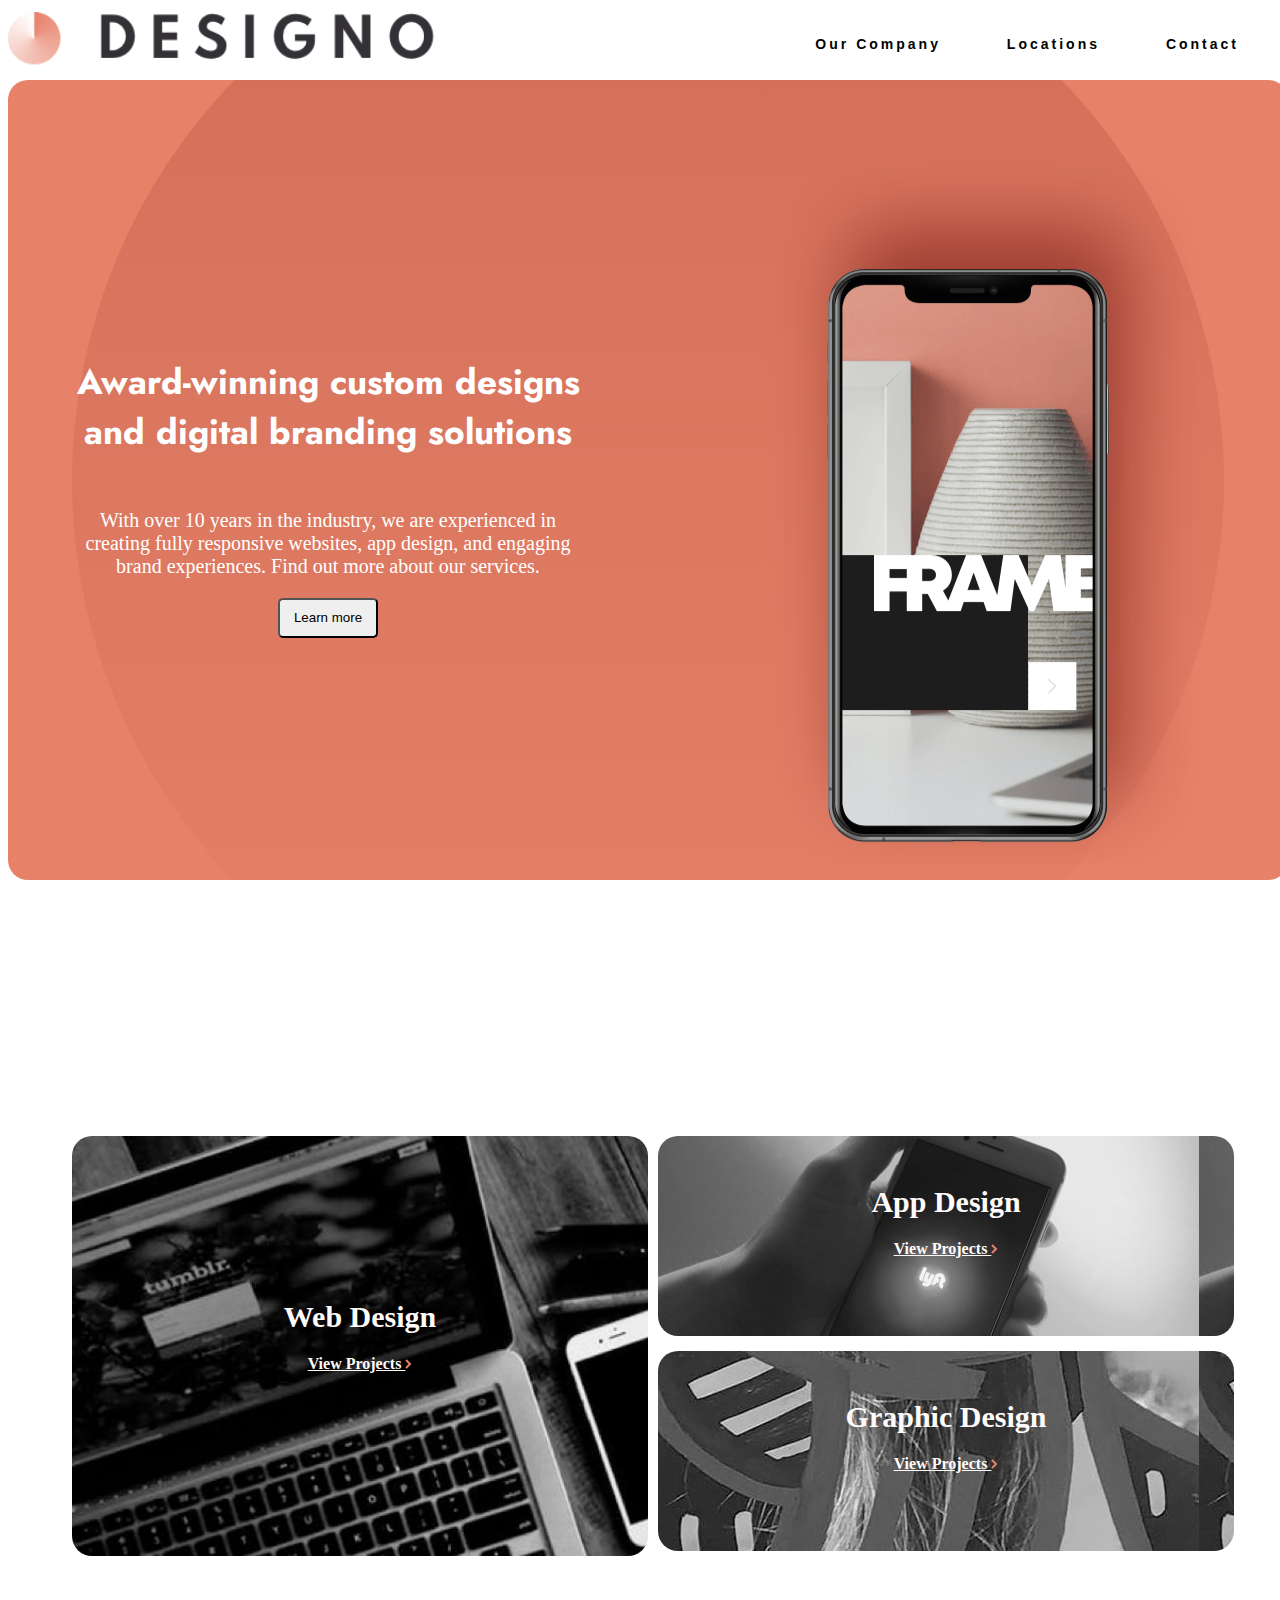
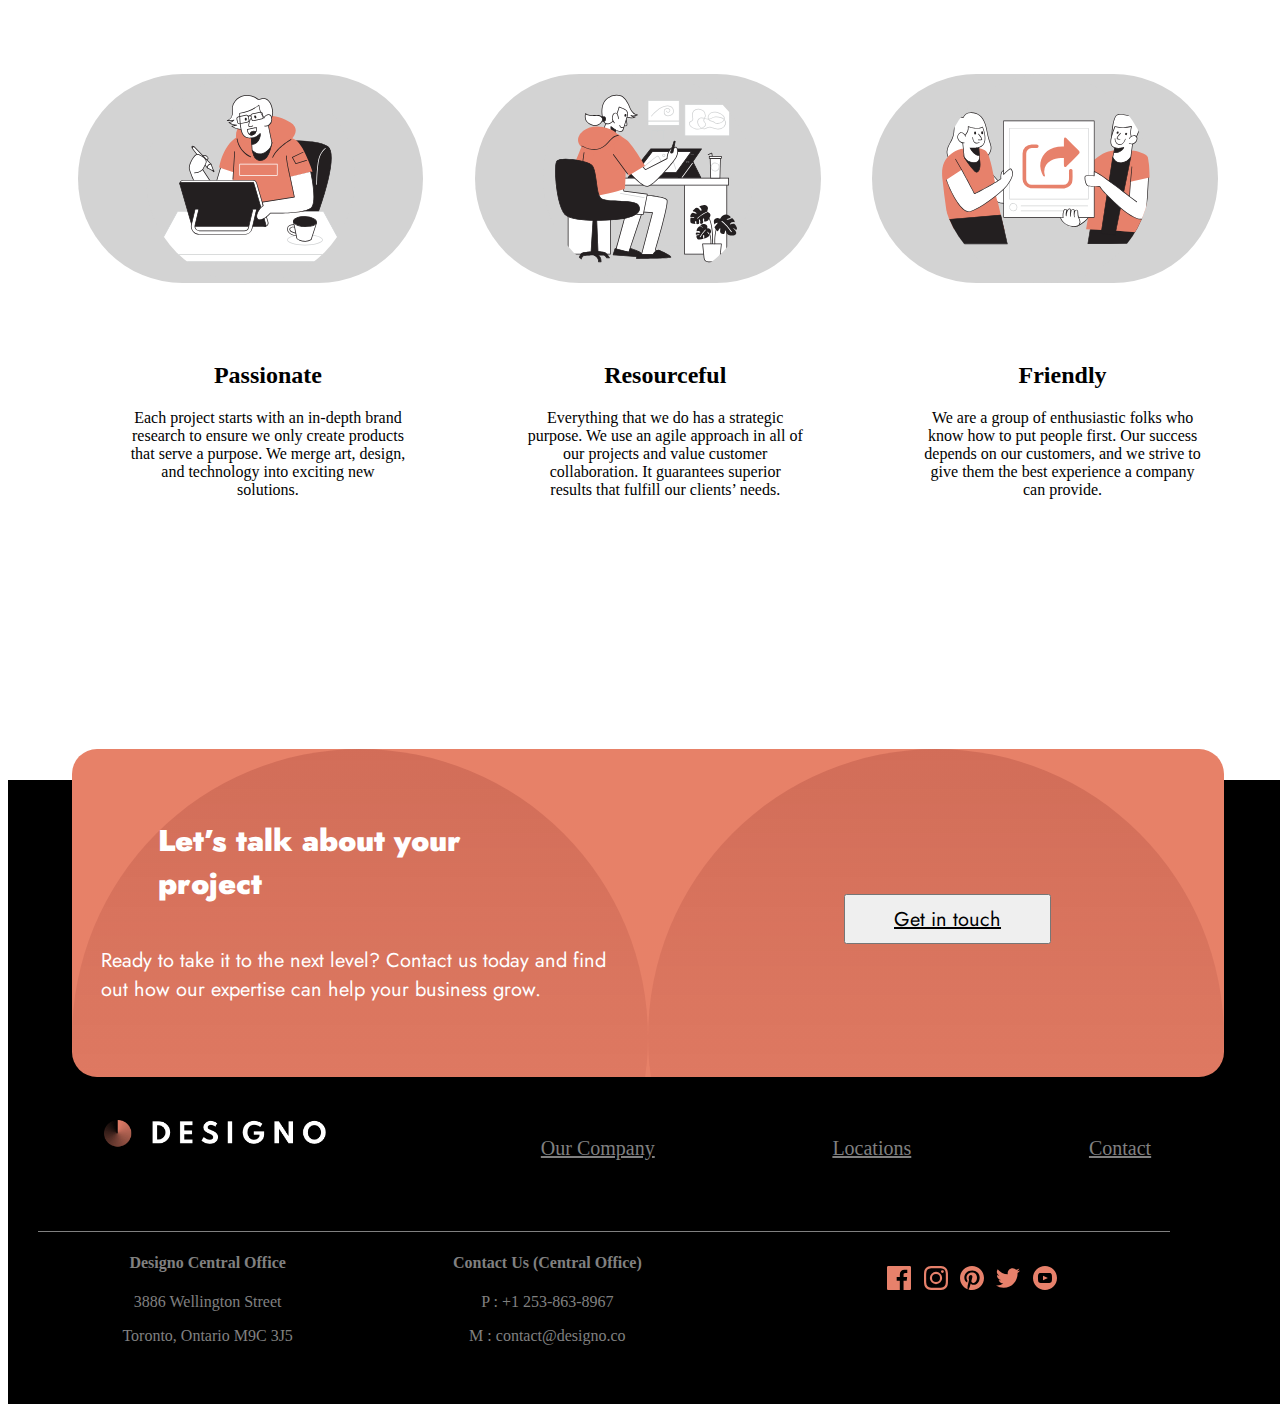
<file: index.html>
<!DOCTYPE html>
<html lang="en">
<head>
  <meta charset="UTF-8">
  <meta name="viewport" content="width=device-width, initial-scale=1.0">
  <link rel="stylesheet" href="style.css">
  <link rel="icon" type="image/png" sizes="32x32" href="./assets/favicon-32x32.png">
  <link rel="preconnect" href="https://fonts.gstatic.com">
  <link href="https://fonts.googleapis.com/css2?family=Jost&display=swap" rel="stylesheet">
  <title>Frontend Mentor | Designo Agency Website Challenge</title>
</head>
<body>
  <!-- Nav -->
  <header class="mainHeader">
    <nav class="mainNav">  
      <div class="logo">
        <a href="/index.html"><img src="/assets/shared/desktop/logo-dark.png" class="logoTop" alt=""></a>
      </div>
      <ul class="nav-links">
          <li><a href="/about.html">Our Company</a></li>
          <li><a href="/locations.html">Locations</a></li>
          <li><a href="/contact.html">Contact</a></li>
      </ul>
      <div class="burger">
          <div class="line1"></div>
          <div class="line2"></div>
          <div class="line3"></div>
    </div>
    </nav>
  </header><!-- /nav -->

  <!-- jumbotron -->
  <div class="wrapper">
  <section class="mainHead">
    <div class="topWu">
      <h3 class="mainHeadH3">Award-winning custom designs and digital branding solutions</h3>

      <p class="mainHeadP">With over 10 years in the industry, we are experienced in creating fully responsive websites, app design, 
      and engaging brand experiences. Find out more about our services.</p>
      <button class="mainHeadButton">Learn more</button>
    </div>
    <div class="topImg"></div>
    <!-- <img src="/assets/home/desktop/image-hero-phone.png" alt="" class="topImg"> -->
    
  </section>
  <!-- /jumbotron -->
  <!-- main body -->
  <main class="home-mainContainer">

  <section class="home-designOptions">
    <div class="home-designWeb">
      <div class="home-designWu">
        <h1 class="home-designH1 webdesSection">Web Design</h1>
        <h4 class="home-designH4 "> <a href="/web-design.html"> View Projects <img src="/assets/shared/desktop/icon-right-arrow.svg" class="arrowImg"></a></a></h4>
      </div>
    </div>
    <div class="home-designApp">
      <div class="home-designWu">
        <h1 class="home-designH1 ">App Design</h1>
        <h4 class="home-designH4 "> <a href="/app-design.html"> View Projects <img src="/assets/shared/desktop/icon-right-arrow.svg" class="arrowImg"></a></h4>
      </div>
    </div>
    <div class="home-designGraphic">
      <div class="home-designWu">
        <h1 class="home-designH1">Graphic Design</h1>
        <h4 class="home-designH4"><a href="/graphic-design.html">View Projects  <img src="/assets/shared/desktop/icon-right-arrow.svg" class="arrowImg"></a></h4>
      </div>
    </div>
  </section>
  <section class="home-aboutUs">
    <div class="home-about1">
      <div class="home-aboutImg">
        <img src="/assets/home/desktop/illustration-passionate.svg" alt="" class="home-aboutImg">
      </div>
      <div class="home-aboutWU">
        <h2 class="home-abouth2">Passionate</h2>
        <p class="home-aboutP">Each project starts with an in-depth brand research to ensure we only create products that serve a purpose. We merge
          art, design, and technology into exciting new solutions.</p>
      </div>
    </div>
    <div class="home-about2">
      <div class="home-aboutImg">
        <img src="/assets/home/desktop/illustration-resourceful.svg" alt="" class="home-aboutImg">
      </div>
      <div class="home-aboutWU">
        <h2 class="home-abouth2">Resourceful</h2>
        <p class="home-aboutP">Everything that we do has a strategic purpose. We use an agile approach in all of our projects and value customer
          collaboration. It guarantees superior results that fulfill our clients’ needs.</p>
      </div>
    </div>
    <div class="home-about3">
      <div class="home-aboutImg">
        <img src="/assets/home/desktop/illustration-friendly.svg" alt="" class="home-aboutImg">
      </div>
      <div class="home-aboutWU">
        <h2 class="home-abouth2">Friendly</h2>
        <p class="home-aboutP">We are a group of enthusiastic folks who know how to put people first. Our success depends on our customers, and we strive to give them the best experience a company can provide.</p>
      </div>
    </div>
  </section>
  <section class="home-talk">
    <div class="home-talkWu">
      <h1 class="home-talkH1">Let’s talk about your project</h1>
      <p class="home-talkP">Ready to take it to the next level? Contact us today and find out how our expertise can help your business grow.</p>
    </div>
    <button class="home-talkButton"><a href="/contact.html" class="">Get in touch</a></button>
  </section>
  <div class="push"></div>
</main>

  <!-- /main body -->
  <!-- footer -->
<footer class="mainFooter">
  <div class="footerLogo">
      <img 
        src="/assets/shared/desktop/logo-light.png" 
        alt="" 
        class="footerLogoImg">
      </div>

  <ul class="footerLinks">
    <li><a href="/about.html">Our Company</a></li>
    <li><a href="/locations.html">Locations</a></li>
    <li><a href="/contact.html">Contact</a></li>
  </ul>
  <section class="footerBottom">
    <div class="footerLocation footBottomGrp">
      <h4 class="footerH4">Designo Central Office</h4>
      <p class="footerP">3886 Wellington Street</p>
      <p class="footerP">Toronto, Ontario M9C 3J5</p>
    </div>
    <div class="footerContact footBottomGrp">
      <h4 class="footerH4">Contact Us (Central Office)</h4>
      <p class="footerP">P : +1 253-863-8967</p>
      <p class="footerP">M : contact@designo.co</p>
    </div>
    <div class="btn-group footBottomGrp">
      <a href="#"><img src="/assets/shared/desktop/icon-facebook.svg" alt="" class="socialBtns"></a>
      <a href="#"><img src="/assets/shared/desktop/icon-instagram.svg" alt="" class="socialBtns"></a>
      <a href="#"><img src="/assets/shared/desktop/icon-pinterest.svg" alt="" class="socialBtns"></a>
      <a href="#"><img src="/assets/shared/desktop/icon-twitter.svg" alt="" class="socialBtns"></a>
      <a href="#"><img src="/assets/shared/desktop/icon-youtube.svg" alt="" class="socialBtns"></a>
    </div>
  </section>
</footer> 
</div>
<script src="/script.js"></script> 
</body>
</html>
</file>
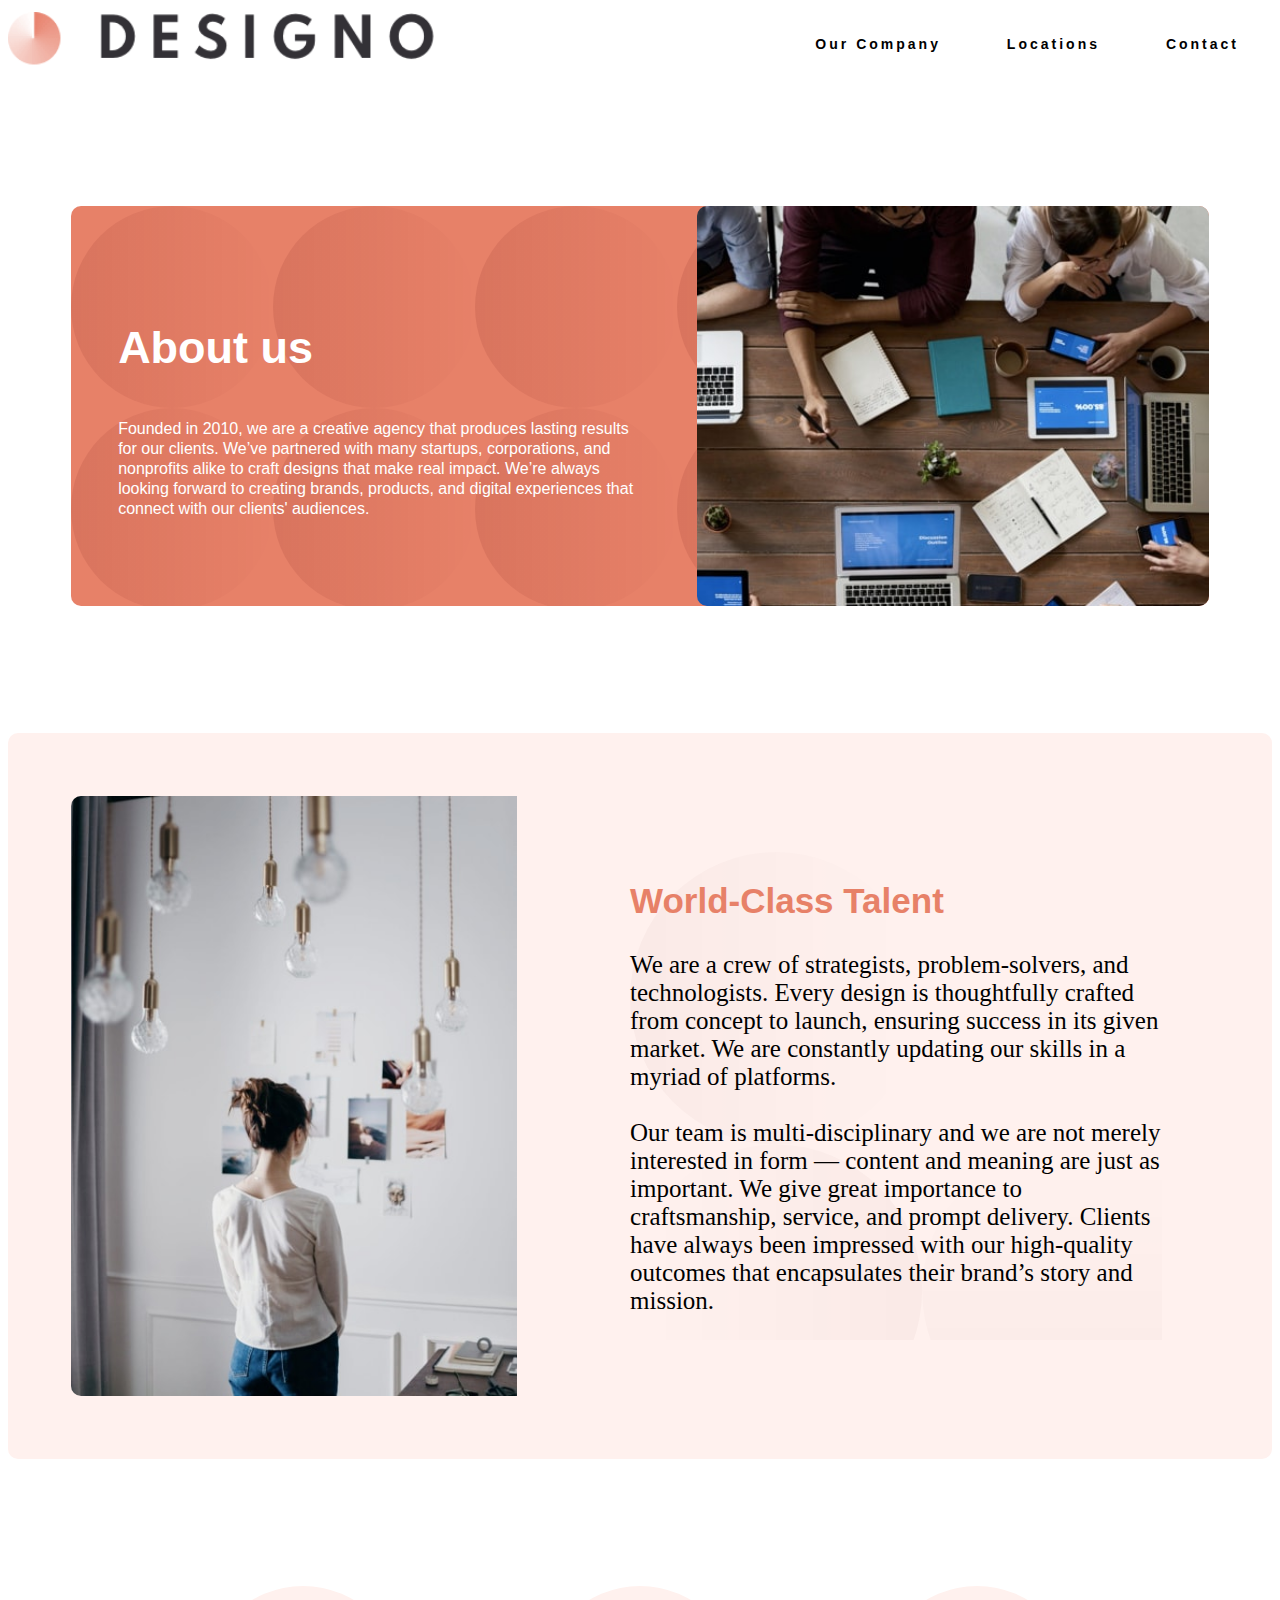
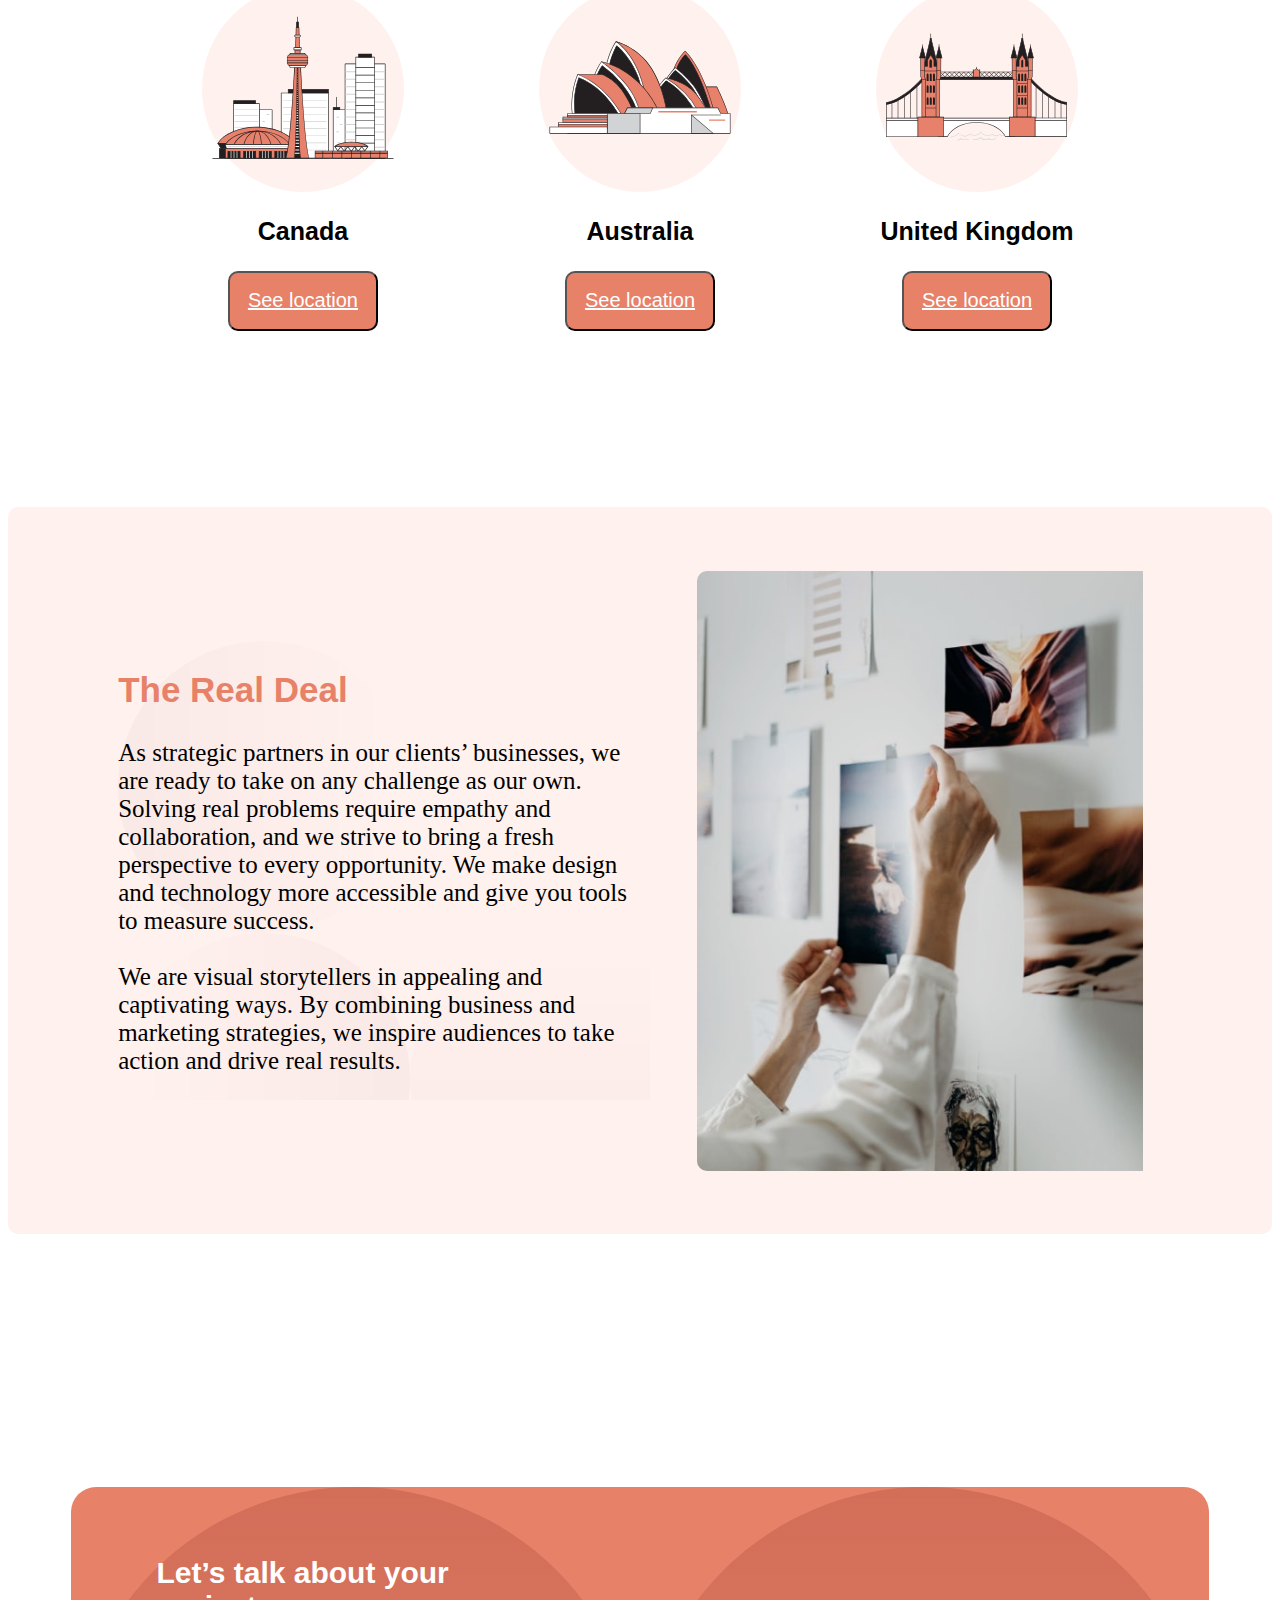
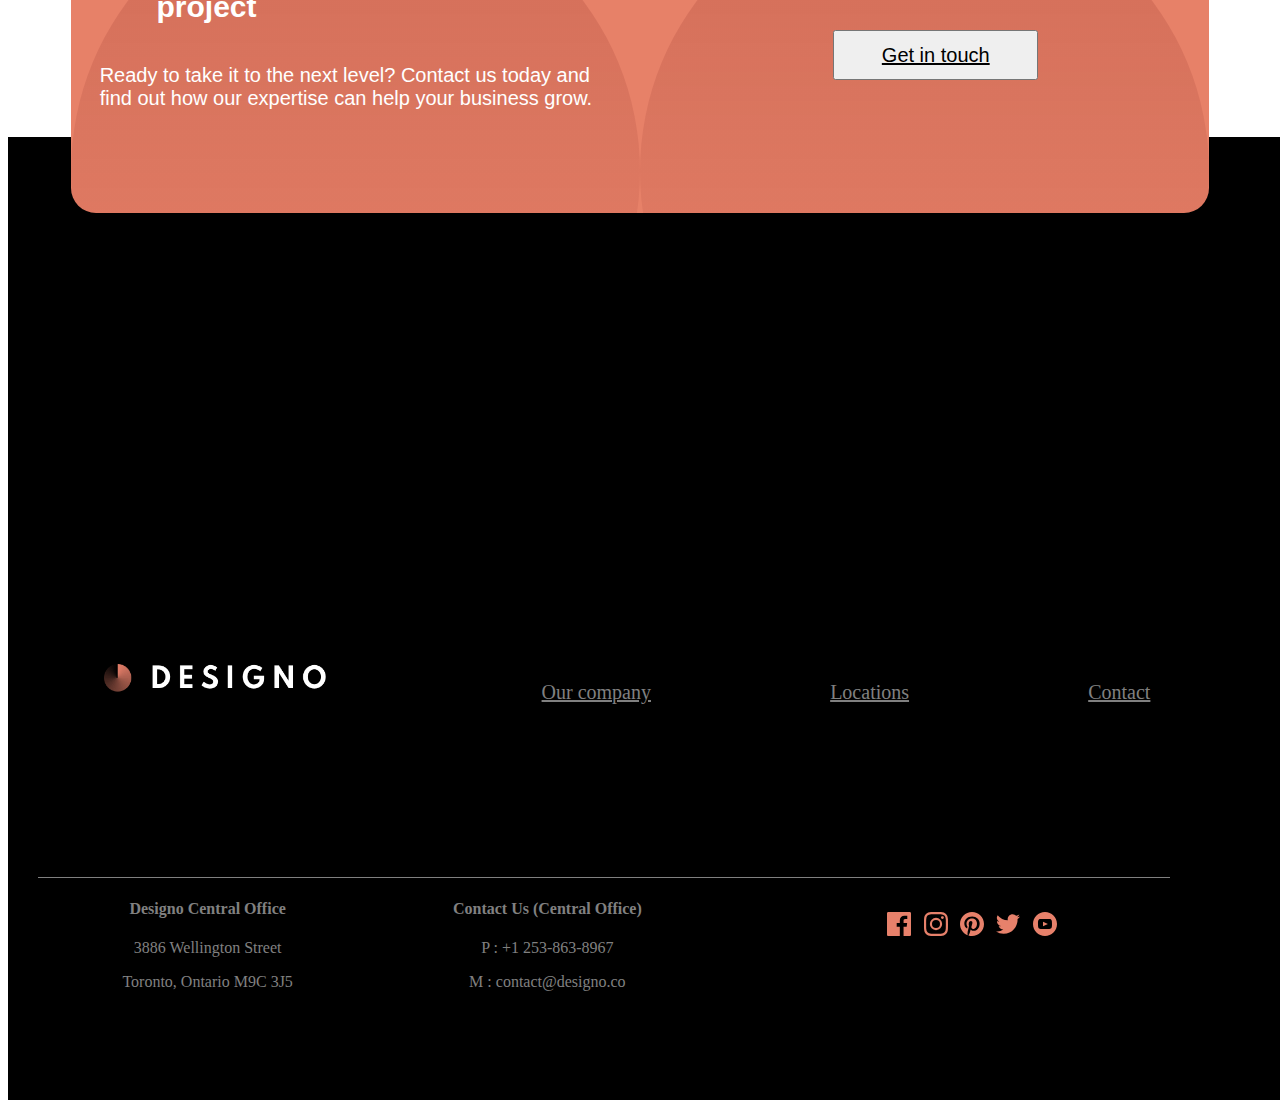
<file: about.html>
<!DOCTYPE html>
<html lang="en">
<head>
  <meta charset="UTF-8">
  <meta name="viewport" content="width=device-width, initial-scale=1.0">
  <link rel="stylesheet" href="style.css">
  <link rel="icon" type="image/png" sizes="32x32" href="./assets/favicon-32x32.png">
  
  <title>Frontend Mentor | Designo Agency Website Challenge</title>
</head>
<body>
  <!-- Nav -->
  <header class="mainHeader">
    <nav class="mainNav">  
      <div class="logo">
        <a href="/index.html"><img src="/assets/shared/desktop/logo-dark.png" class="logoTop" alt=""></a>
      </div>
      <ul class="nav-links">
          <li><a href="/about.html">Our Company</a></li>
          <li><a href="/locations.html">Locations</a></li>
          <li><a href="/contact.html">Contact</a></li>
      </ul>
      <div class="burger">
          <div class="line1"></div>
          <div class="line2"></div>
          <div class="line3"></div>
    </div>
    </nav>
  </header><!-- /nav -->

  <section class="about-top">
    <div class="about-topWu">
      <h3 class="about-topH3">About us</h3>

      <p class="about-topP">Founded in 2010, we are a creative agency that produces lasting results for our clients. We’ve partnered with many startups, corporations, and nonprofits alike to craft designs that make real impact. We’re always looking forward to creating brands, products, and digital experiences that connect with our clients' audiences.</p>
    </div>
    <div class="about-topImg"></div>
    
  </section>
  <section class="about-about1">
    <div class="about-aboutImg1"></div>
    <div class="about-aboutWu">
      <h2 class="about-aboutH2">World-Class Talent</h2>
      <p class="about-aboutP1"></p>
        We are a crew of strategists, problem-solvers, and technologists. Every design is thoughtfully 
        crafted from concept to launch, ensuring success in its given market. We are constantly updating 
        our skills in a myriad of platforms.
        <br><br>
        Our team is multi-disciplinary and we are not merely interested in form — content and meaning 
        are just as important. We give great importance to craftsmanship, service, and prompt delivery. 
        Clients have always been impressed with our high-quality outcomes that encapsulates their 
        brand’s story and mission.
      </p>
    </div>  
  </section>
  <section class="about-locations">
    <div class="about-location1">
      <div class="about-location1ImgDiv"><img src="/assets/shared/desktop/illustration-canada.svg" alt="Canada Graphic" class="about-location1Img"></div>
      <div class="about-location1WU">
        <h3 class="aboutLocationH3">Canada</h3>
        <button class="about-locationButon"><a href="/locations.html" class="">See location</a></button>
      </div>
    </div>
    <div class="about-location2">
      <div class="about-location2ImgDiv"><img src="/assets/shared/desktop/illustration-australia.svg" alt="Canada Graphic" class="about-location2Img"></div>
      <div class="about-location2WU">
        <h3 class="aboutLocationH3">Australia</h3>
        <button class="about-locationButon"><a href="/locations.html" class="">See location</a></button>
      </div>
    </div>
    <div class="about-location3">
      <div class="about-location3ImgDiv"><img src="/assets/shared/desktop/illustration-united-kingdom.svg" alt="Canada Graphic" class="about-location3Img"></div>
      <div class="about-location3WU">
        <h3 class="aboutLocationH3">United Kingdom</h3>
        <button class="about-locationButon"><a href="/locations.html" class="">See location</a></button>
      </div>
    </div>

  </section>


  <section class="about-about2">
    <div class="about-aboutImg2"></div>
    <div class="about-aboutWu" id="about-aboutWu2">
      <h2 class="about-aboutH2">The Real Deal</h2>
      <p class="about-aboutP1"></p>
        As strategic partners in our clients’ businesses, we are ready to take on any challenge as our own.
        Solving real problems require empathy and collaboration, and we strive to bring a fresh perspective to every
        opportunity. We make design and technology more accessible and give you tools to measure success.
        <br><br>
        We are visual storytellers in appealing and captivating ways. By combining business and marketing strategies, 
        we inspire audiences to take action and drive real results.
        </p>
    </div>  
  </section>

  <section class="home-talk">
    <div class="home-talkWu">
      <h1 class="home-talkH1">Let’s talk about your project</h1>
      <p class="home-talkP">Ready to take it to the next level? Contact us today and find out how our expertise can help your business grow.</p>
    </div>
    <button class="home-talkButton"><a href="/contact.html" class="">Get in touch</a></button>
  </section>

  <footer class="mainFooter">
    <div class="footerLogo"><img src="/assets/shared/desktop/logo-light.png" alt="" class="footerLogoImg"></div>
  
    <ul class="footerLinks">
      <li><a href="#">Our company</a></li>
      <li><a href="#">Locations</a></li>
      <li><a href="#">Contact</a></li>
    </ul>
    <section class="footerBottom">
      <div class="footerLocation footBottomGrp">
        <h4 class="footerH4">Designo Central Office</h4>
        <p class="footerP">3886 Wellington Street</p>
        <p class="footerP">Toronto, Ontario M9C 3J5</p>
      </div>
      <div class="footerContact footBottomGrp">
        <h4 class="footerH4">Contact Us (Central Office)</h4>
        <p class="footerP">P : +1 253-863-8967</p>
        <p class="footerP">M : contact@designo.co</p>
      </div>
      <div class="btn-group footBottomGrp">
        <a href="#"><img src="/assets/shared/desktop/icon-facebook.svg" alt="" class="socialBtns"></a>
        <a href="#"><img src="/assets/shared/desktop/icon-instagram.svg" alt="" class="socialBtns"></a>
        <a href="#"><img src="/assets/shared/desktop/icon-pinterest.svg" alt="" class="socialBtns"></a>
        <a href="#"><img src="/assets/shared/desktop/icon-twitter.svg" alt="" class="socialBtns"></a>
        <a href="#"><img src="/assets/shared/desktop/icon-youtube.svg" alt="" class="socialBtns"></a>
      </div>
    </section>
  </footer> 
  <script src="/script.js"></script> 
  </body>
  </html>
</file>
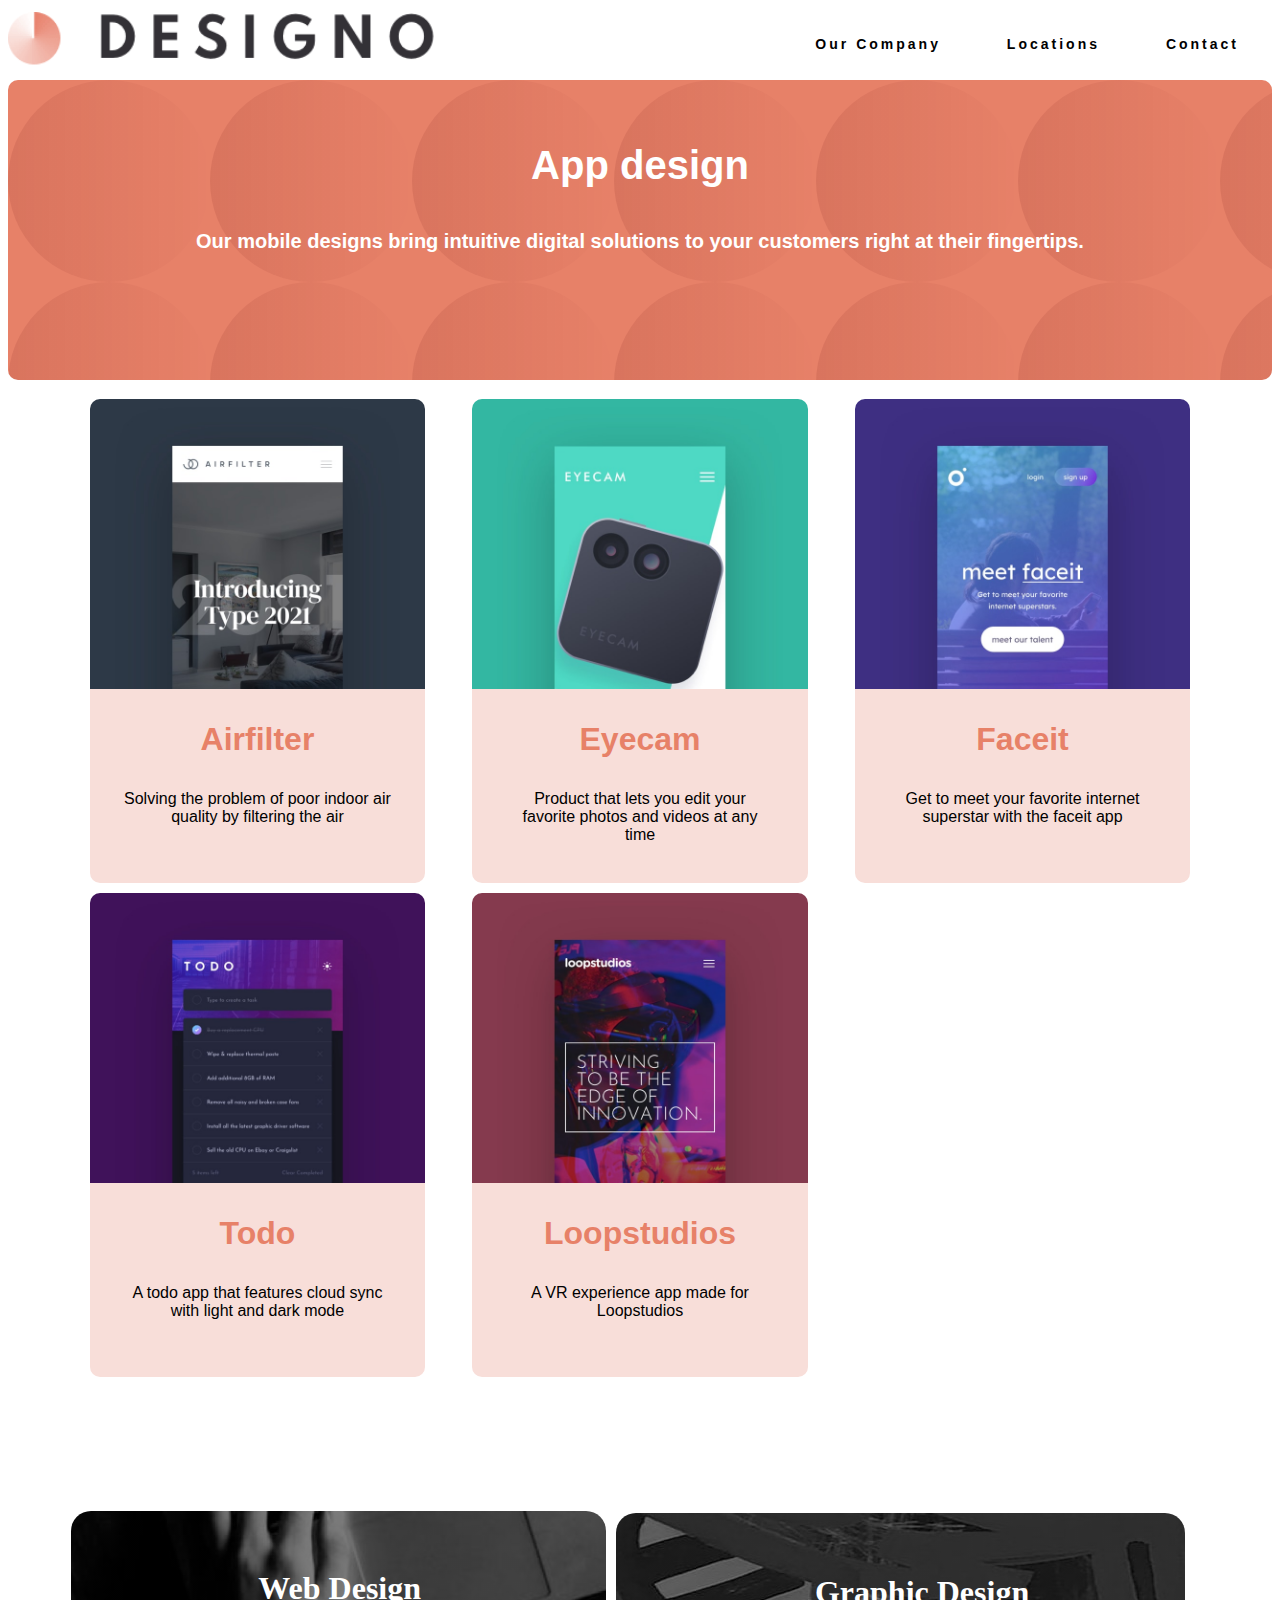
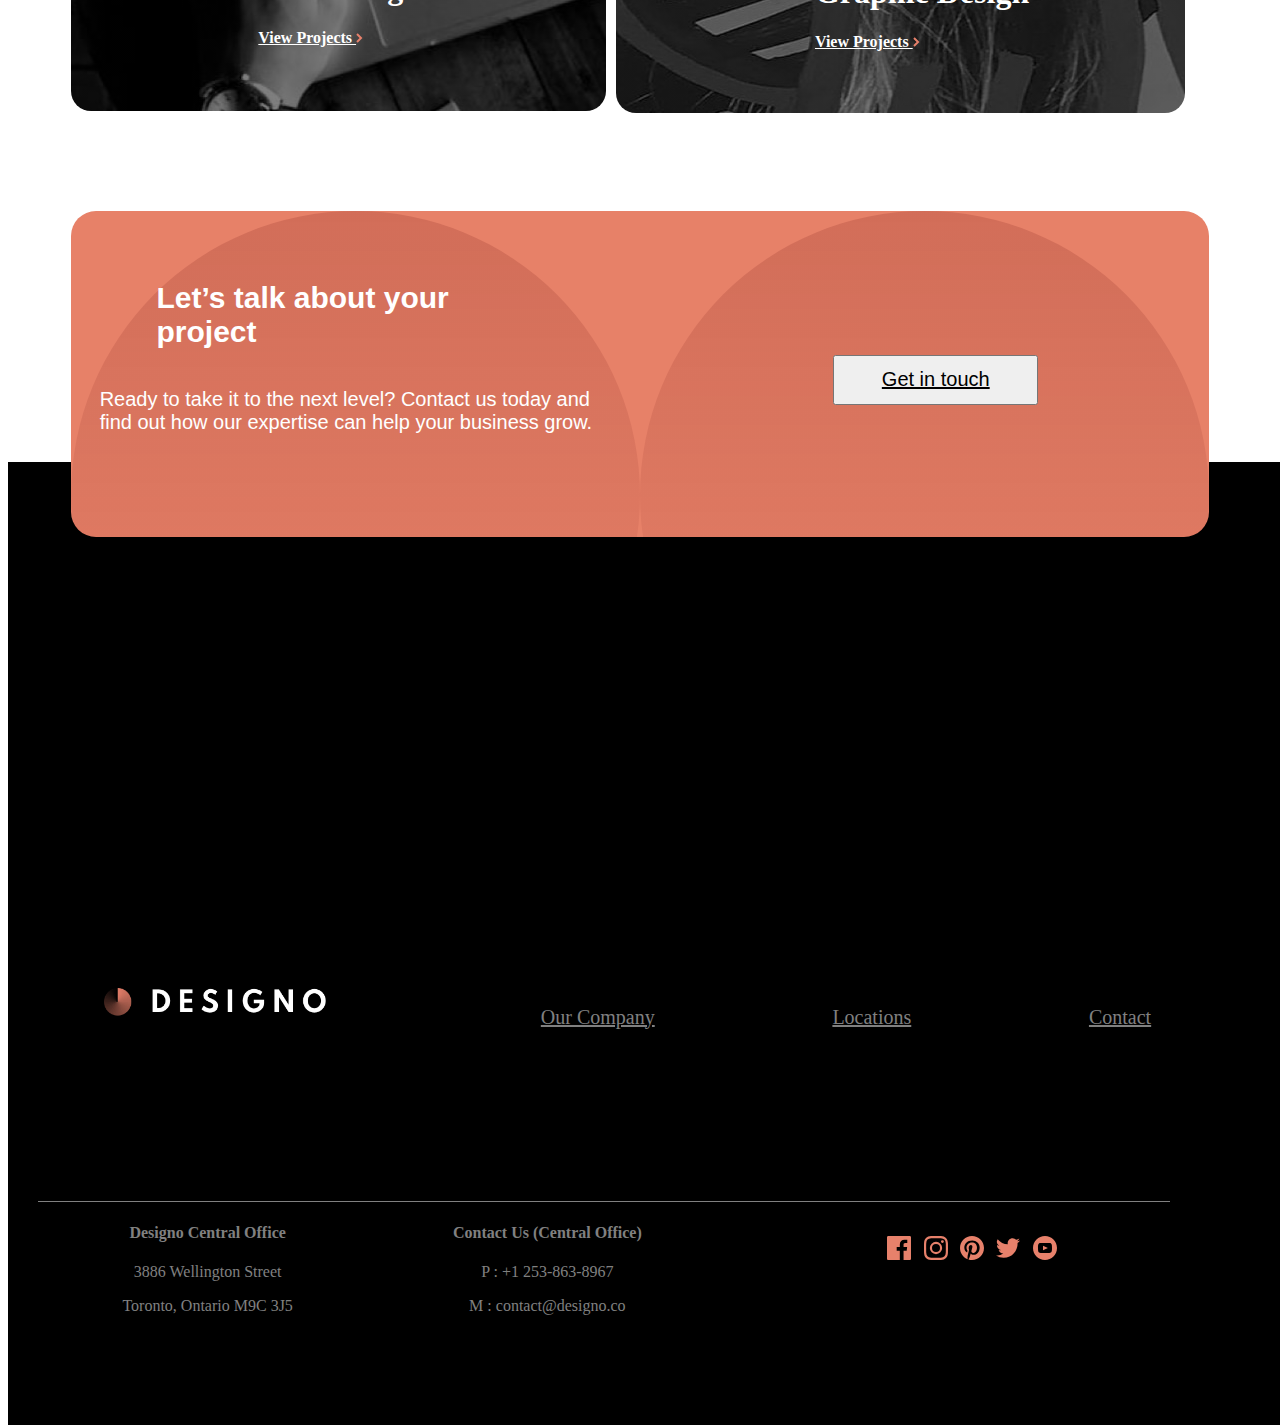
<file: app-design.html>
<!DOCTYPE html>
<html lang="en">
<head>
  <meta charset="UTF-8">
  <meta name="viewport" content="width=device-width, initial-scale=1.0">
  <link rel="stylesheet" href="style.css">
  <link rel="icon" type="image/png" sizes="32x32" href="./assets/favicon-32x32.png">
  
  <title>Frontend Mentor | Designo Agency Website Challenge</title>
</head>
<body>
  <!-- Nav -->
  <header class="mainHeader">
    <nav class="mainNav">  
      <div class="logo">
        <a href="/index.html"><img src="/assets/shared/desktop/logo-dark.png" class="logoTop" alt=""></a>
      </div>
      <ul class="nav-links">
          <li><a href="/about.html">Our Company</a></li>
          <li><a href="/locations.html">Locations</a></li>
          <li><a href="/contact.html">Contact</a></li>
      </ul>
      <div class="burger">
          <div class="line1"></div>
          <div class="line2"></div>
          <div class="line3"></div>
    </div>
    </nav>
  </header><!-- /nav -->
  </header>
  
  <section class="ad-Top">
    <h1 class="ad-topH1">App design</h1>
    <p class="ad-topP">Our mobile designs bring intuitive digital solutions to your customers right at their fingertips.</p>
  </section>  

  <section class="ad-mainEx">
    <div class="ad-main1">
      <div class="ad-mainImgTop">
        <img src="/assets/app-design/desktop/image-airfilter.jpg" alt="" class="ad-Img">
      </div>
      <div class="ad-mainWU">
        <h3 class="ad-mainH3">Airfilter</h3>
        <p class="ad-mainP">Solving the problem of poor indoor air quality by filtering the air</p>
      </div>
    </div>

    <div class="ad-main2">
      <div class="ad-mainImgTop">
        <img src="/assets/app-design/desktop/image-eyecam.jpg" alt="" class="ad-Img">
      </div>
      <div class="ad-mainWU">
        <h3 class="ad-mainH3">Eyecam</h3>
        <p class="ad-mainP">Product that lets you edit your favorite photos and videos at any time</p>
      </div>
    </div>

    <div class="ad-main3">
      <div class="ad-mainImgTop">
        <img src="/assets/app-design/desktop/image-faceit.jpg" alt="" class="ad-Img">
      </div>
      <div class="ad-mainWU">
        <h3 class="ad-mainH3">Faceit</h3>
        <p class="ad-mainP">Get to meet your favorite internet superstar with the faceit app</p>
      </div>
    </div>

    <div class="ad-main4">
      <div class="ad-mainImgTop">
        <img src="/assets/app-design/desktop/image-todo.jpg" alt="" class="ad-Img">
      </div>
      <div class="ad-mainWU">
        <h3 class="ad-mainH3">Todo</h3>
        <p class="ad-mainP">A todo app that features cloud sync with light and dark mode</p>
      </div>
    </div>

    <div class="ad-main5">
      <div class="ad-mainImgTop">
        <img src="/assets/app-design/desktop/image-loopstudios.jpg" alt="" class="ad-Img">
      </div>
      <div class="ad-mainWU">
        <h3 class="ad-mainH3">Loopstudios</h3>
        <p class="ad-mainP">A VR experience app made for Loopstudios</p>
      </div>
    </div>

  </section>
  <section class="ad-designOptions">
    <div class="ad-designWeb">
      <div class="ad-designWu">
        <h1 class="ad-designH1 ">Web Design</h1>
        <h4 class="ad-designH4 "><a href="/app-design.html">View Projects  <a> <img src="/assets/shared/desktop/icon-right-arrow.svg" class="arrowImg"></a></a></h4>
      </div>
    </div>
    <div class="ad-designGraphic">
      <div class="ad-designWu">
        <h1 class="ad-designH1">Graphic Design</h1>
        <h4 class="ad-designH4"><a href="/graphic-design.html">View Projects  <a> <img src="/assets/shared/desktop/icon-right-arrow.svg" class="arrowImg"></a></h4>
      </div>
    </div>
  </section>


  <section class="home-talk">
    <div class="home-talkWu">
      <h1 class="home-talkH1">Let’s talk about your project</h1>
      <p class="home-talkP">Ready to take it to the next level? Contact us today and find out how our expertise can help your business grow.</p>
    </div>
    <button class="home-talkButton"><a href="/contact.html" class="">Get in touch</a></button>
  </section>

</main>
  <!-- /main body -->
  <!-- footer -->
<footer class="mainFooter">
  <div class="footerLogo"><img src="/assets/shared/desktop/logo-light.png" alt="" class="footerLogoImg"></div>

  <ul class="footerLinks">
    <li><a href="/about.html">Our Company</a></li>
    <li><a href="/locations.html">Locations</a></li>
    <li><a href="/contact.html">Contact</a></li>
  </ul>
  <section class="footerBottom">
    <div class="footerLocation footBottomGrp">
      <h4 class="footerH4">Designo Central Office</h4>
      <p class="footerP">3886 Wellington Street</p>
      <p class="footerP">Toronto, Ontario M9C 3J5</p>
    </div>
    <div class="footerContact footBottomGrp">
      <h4 class="footerH4">Contact Us (Central Office)</h4>
      <p class="footerP">P : +1 253-863-8967</p>
      <p class="footerP">M : contact@designo.co</p>
    </div>
    <div class="btn-group footBottomGrp">
      <a href="#"><img src="/assets/shared/desktop/icon-facebook.svg" alt="" class="socialBtns"></a>
      <a href="#"><img src="/assets/shared/desktop/icon-instagram.svg" alt="" class="socialBtns"></a>
      <a href="#"><img src="/assets/shared/desktop/icon-pinterest.svg" alt="" class="socialBtns"></a>
      <a href="#"><img src="/assets/shared/desktop/icon-twitter.svg" alt="" class="socialBtns"></a>
      <a href="#"><img src="/assets/shared/desktop/icon-youtube.svg" alt="" class="socialBtns"></a>
    </div>
  </section>
</footer> 
<script src="/script.js"></script> 
</body>
</html>
</file>
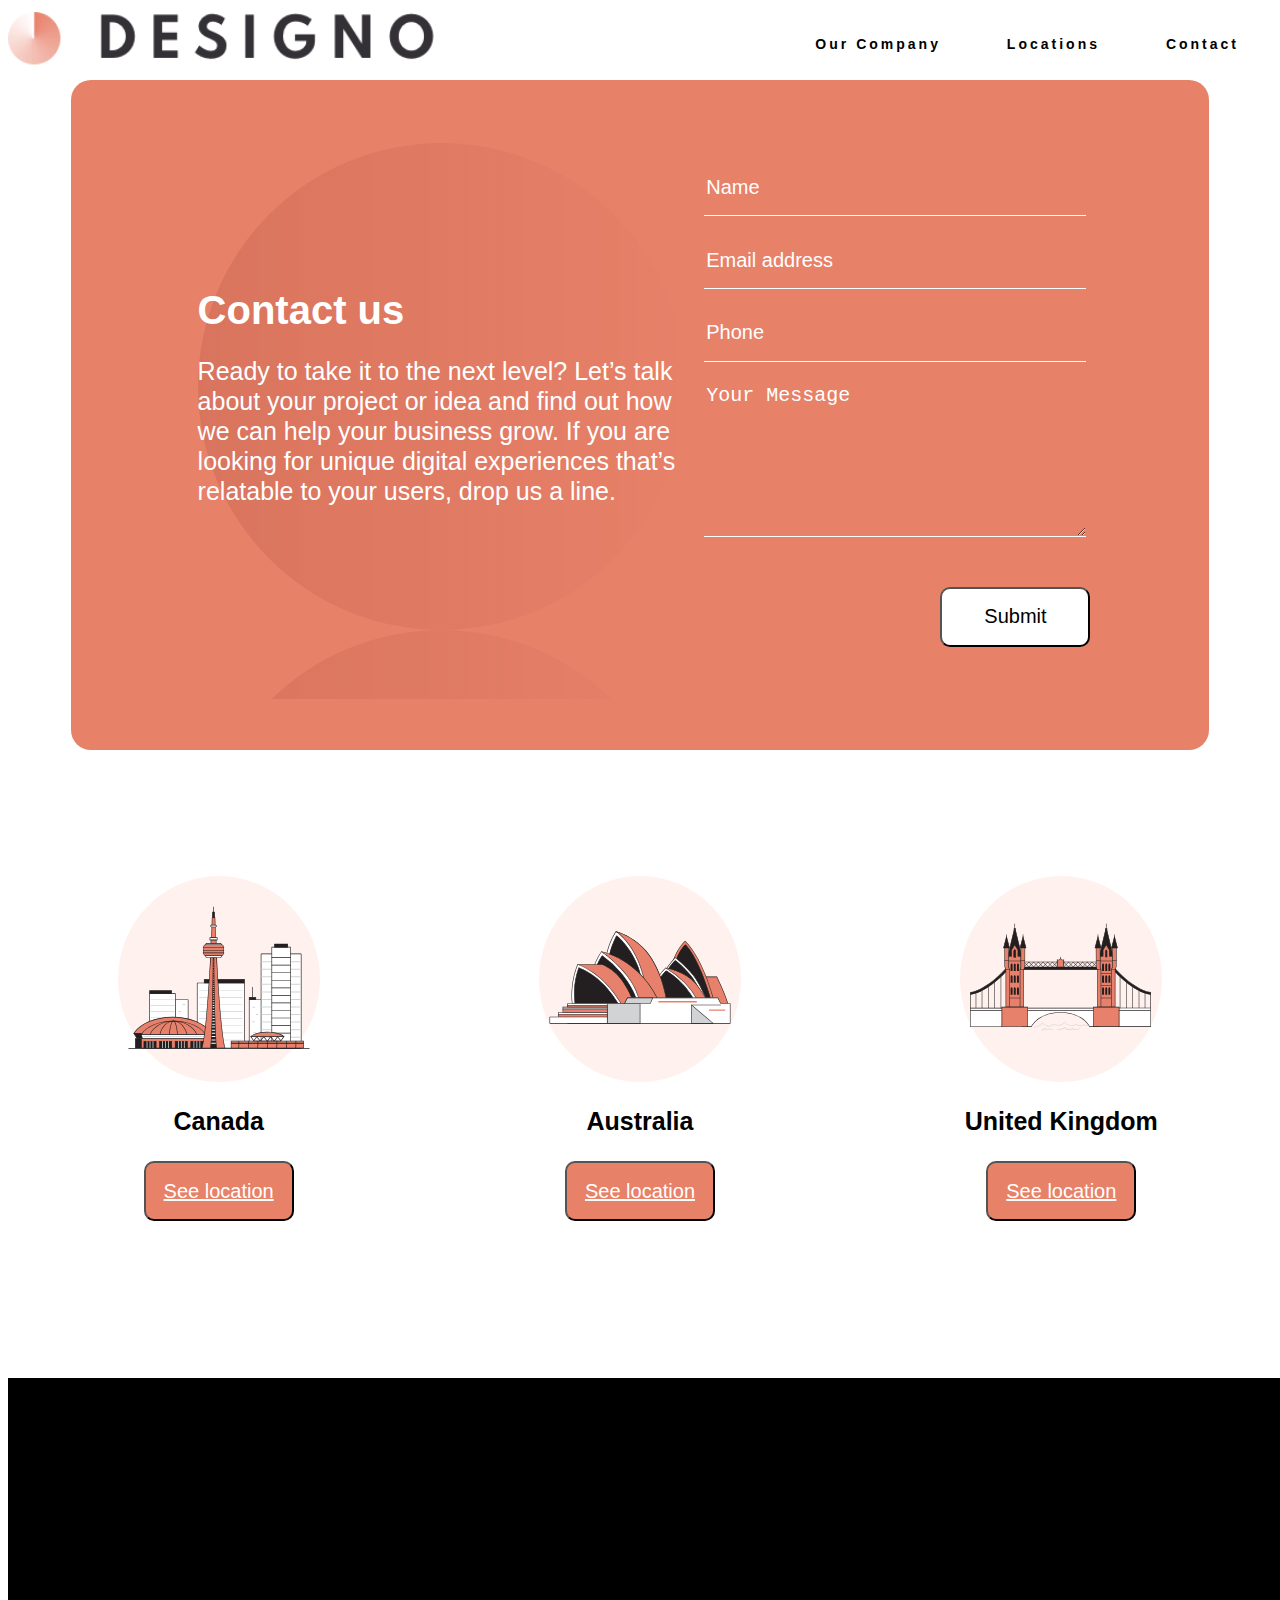
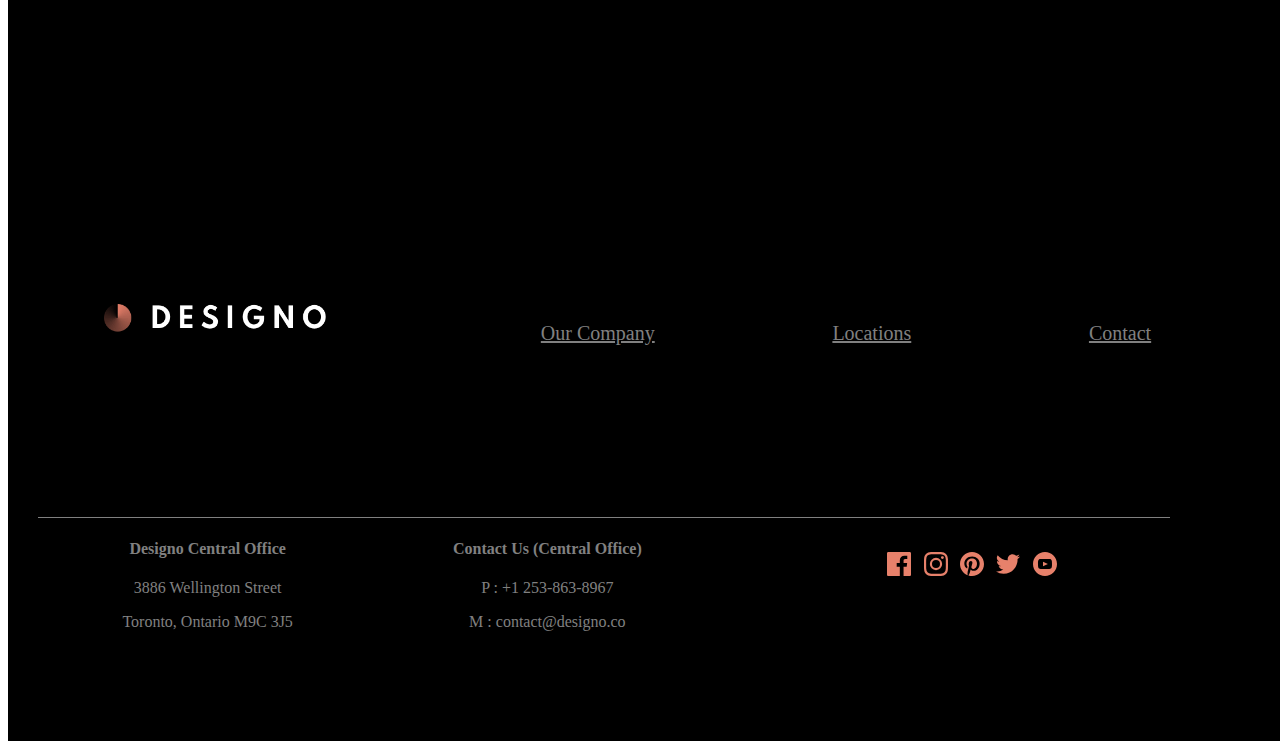
<file: contact.html>
<!DOCTYPE html>
<html lang="en">
<head>
  <meta charset="UTF-8">
  <meta name="viewport" content="width=device-width, initial-scale=1.0">
  <link rel="stylesheet" href="style.css">
  <link rel="icon" type="image/png" sizes="32x32" href="./assets/favicon-32x32.png">
  
  <title>Frontend Mentor | Designo Agency Website Challenge</title>
</head>
<body>
    <!-- Nav -->
    <header class="mainHeader">
      <nav class="mainNav">  
        <div class="logo">
          <a href="/index.html"><img src="/assets/shared/desktop/logo-dark.png" class="logoTop" alt=""></a>
        </div>
        <ul class="nav-links">
            <li><a href="/about.html">Our Company</a></li>
            <li><a href="/locations.html">Locations</a></li>
            <li><a href="/contact.html">Contact</a></li>
        </ul>
        <div class="burger">
            <div class="line1"></div>
            <div class="line2"></div>
            <div class="line3"></div>
      </div>
      </nav>
    </header><!-- /nav -->
  
<form action="#" id="contactForm">
  <div class="form-formWU">
    <h2 class="form-formH2">Contact us</h2>
    <p class="form-formP">Ready to take it to the next level? Let’s talk about your project or idea and find out how 
    we can help your business grow. If you are looking for unique digital experiences that’s 
    relatable to your users, drop us a line.</p>
  </div>
<div class="form-formInput">
  <input type="text" class="formName" name="form-Name" placeholder="Name"><br>
  <input type="text" class="formEmail" name="form-Email" placeholder="Email address"><br>
  <input type="text" class="formPhone" name="form-Phone" placeholder="Phone"><br>
  <textarea name="comment" class="formMessage" form="contactForm" placeholder="Your Message" rows="4" cols="50"></textarea>
  <button type="submit" class="formSubmitButton">Submit</button>
  
</div>
</form>

  <section class="contact-locations">
    <div class="contact-location1">
      <div class="contact-location1ImgDiv"><img src="/assets/shared/desktop/illustration-canada.svg" alt="Canada Graphic" class="contact-location1Img"></div>
      <div class="contact-location1WU">
        <h3 class="contactLocationH3">Canada</h3>
        <button class="contact-locationButon"><a href="/locations.html" class="">See location</a></button>
      </div>
    </div>
    <div class="contact-location2">
      <div class="contact-location2ImgDiv"><img src="/assets/shared/desktop/illustration-australia.svg" alt="Canada Graphic" class="contact-location2Img"></div>
      <div class="contact-location2WU">
        <h3 class="contactLocationH3">Australia</h3>
        <button class="contact-locationButon"><a href="/locations.html" class="">See location</a></button>
      </div>
    </div>
    <div class="contact-location3">
      <div class="contact-location3ImgDiv"><img src="/assets/shared/desktop/illustration-united-kingdom.svg" alt="Canada Graphic" class="contact-location3Img"></div>
      <div class="contact-location3WU">
        <h3 class="contactLocationH3">United Kingdom</h3>
        <button class="contact-locationButon"><a href="/locations.html" class="">See location</a></button>
      </div>
    </div>

  </section>

  <footer class="mainFooter">
    <div class="footerLogo"><img src="/assets/shared/desktop/logo-light.png" alt="" class="footerLogoImg"></div>
  
    <ul class="footerLinks">
      <li><a href="/about.html">Our Company</a></li>
      <li><a href="/locations.html">Locations</a></li>
      <li><a href="/contact.html">Contact</a></li>
    </ul>
    <section class="footerBottom">
      <div class="footerLocation footBottomGrp">
        <h4 class="footerH4">Designo Central Office</h4>
        <p class="footerP">3886 Wellington Street</p>
        <p class="footerP">Toronto, Ontario M9C 3J5</p>
      </div>
      <div class="footerContact footBottomGrp">
        <h4 class="footerH4">Contact Us (Central Office)</h4>
        <p class="footerP">P : +1 253-863-8967</p>
        <p class="footerP">M : contact@designo.co</p>
      </div>
      <div class="btn-group footBottomGrp">
        <a href="#"><img src="/assets/shared/desktop/icon-facebook.svg" alt="" class="socialBtns"></a>
        <a href="#"><img src="/assets/shared/desktop/icon-instagram.svg" alt="" class="socialBtns"></a>
        <a href="#"><img src="/assets/shared/desktop/icon-pinterest.svg" alt="" class="socialBtns"></a>
        <a href="#"><img src="/assets/shared/desktop/icon-twitter.svg" alt="" class="socialBtns"></a>
        <a href="#"><img src="/assets/shared/desktop/icon-youtube.svg" alt="" class="socialBtns"></a>
      </div>
    </section>
  </footer> 
  <script src="/script.js"></script> 
  </body>
  </html>
</file>
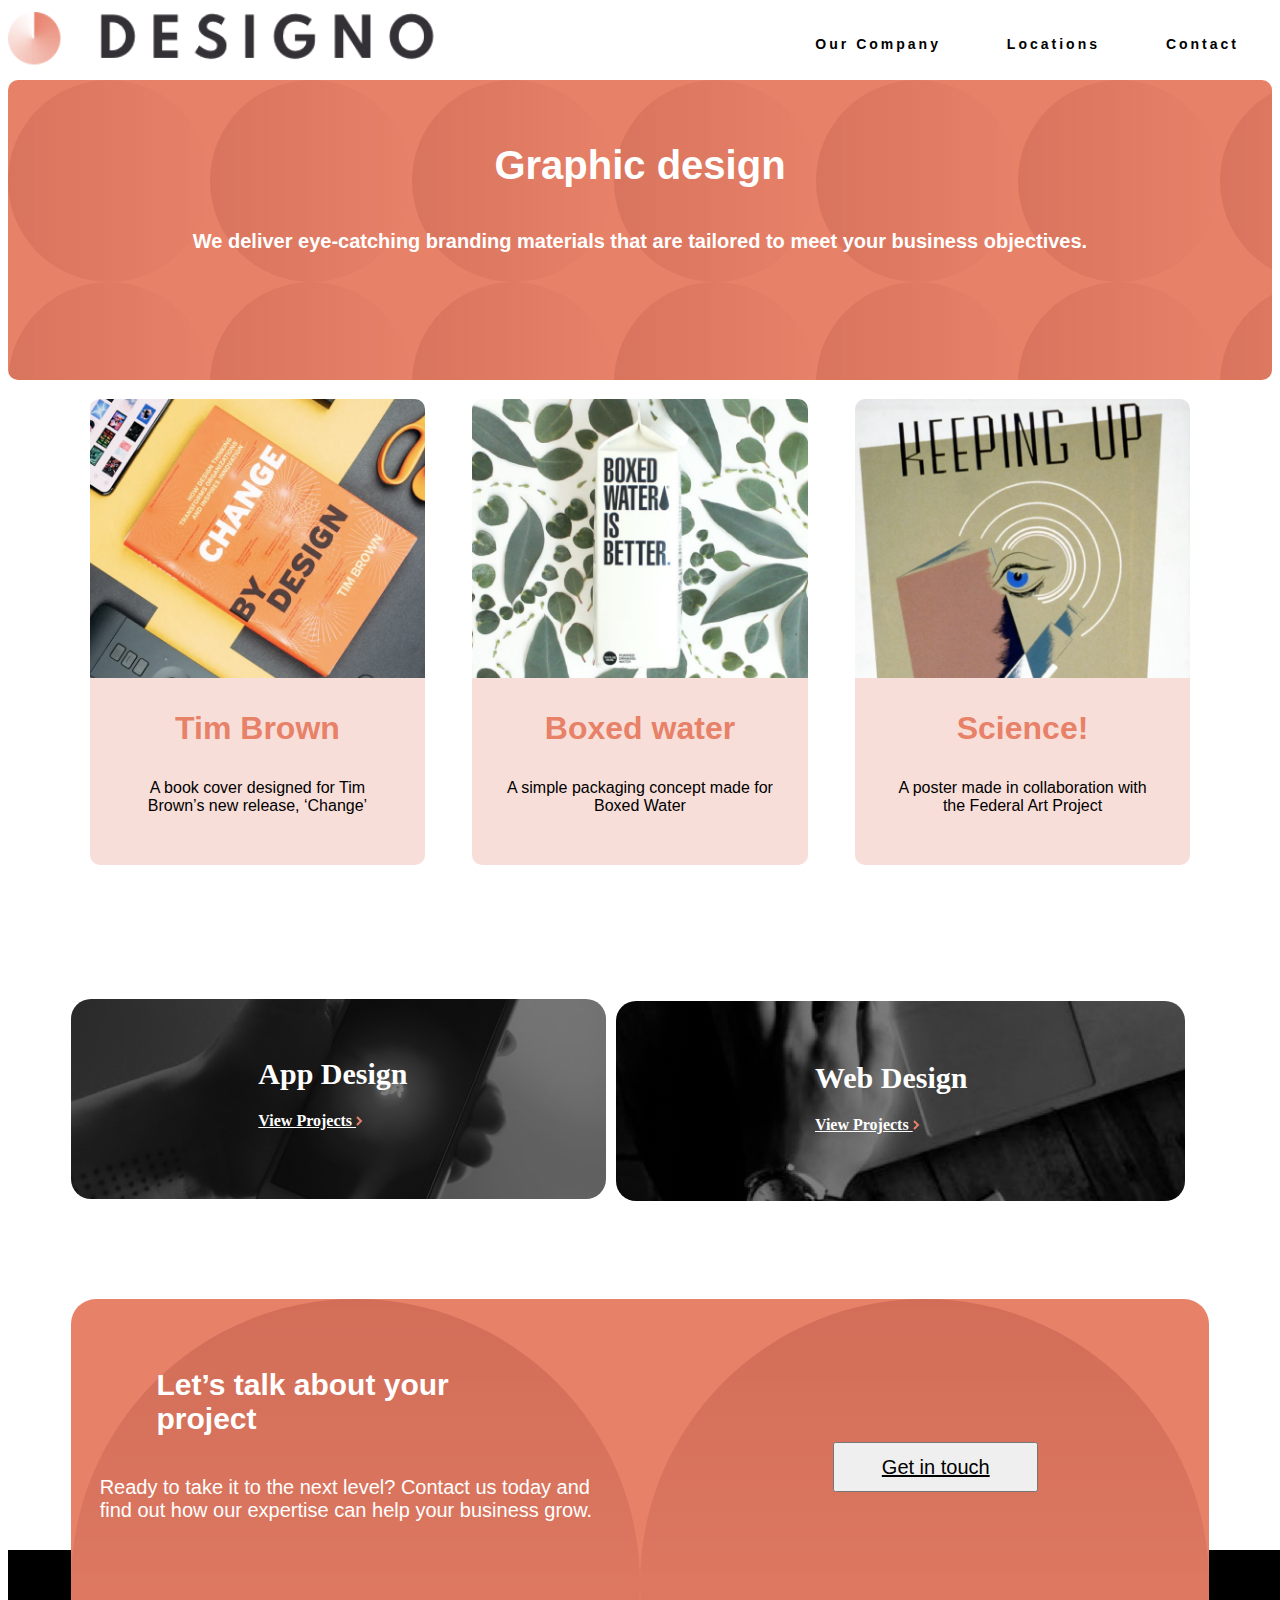
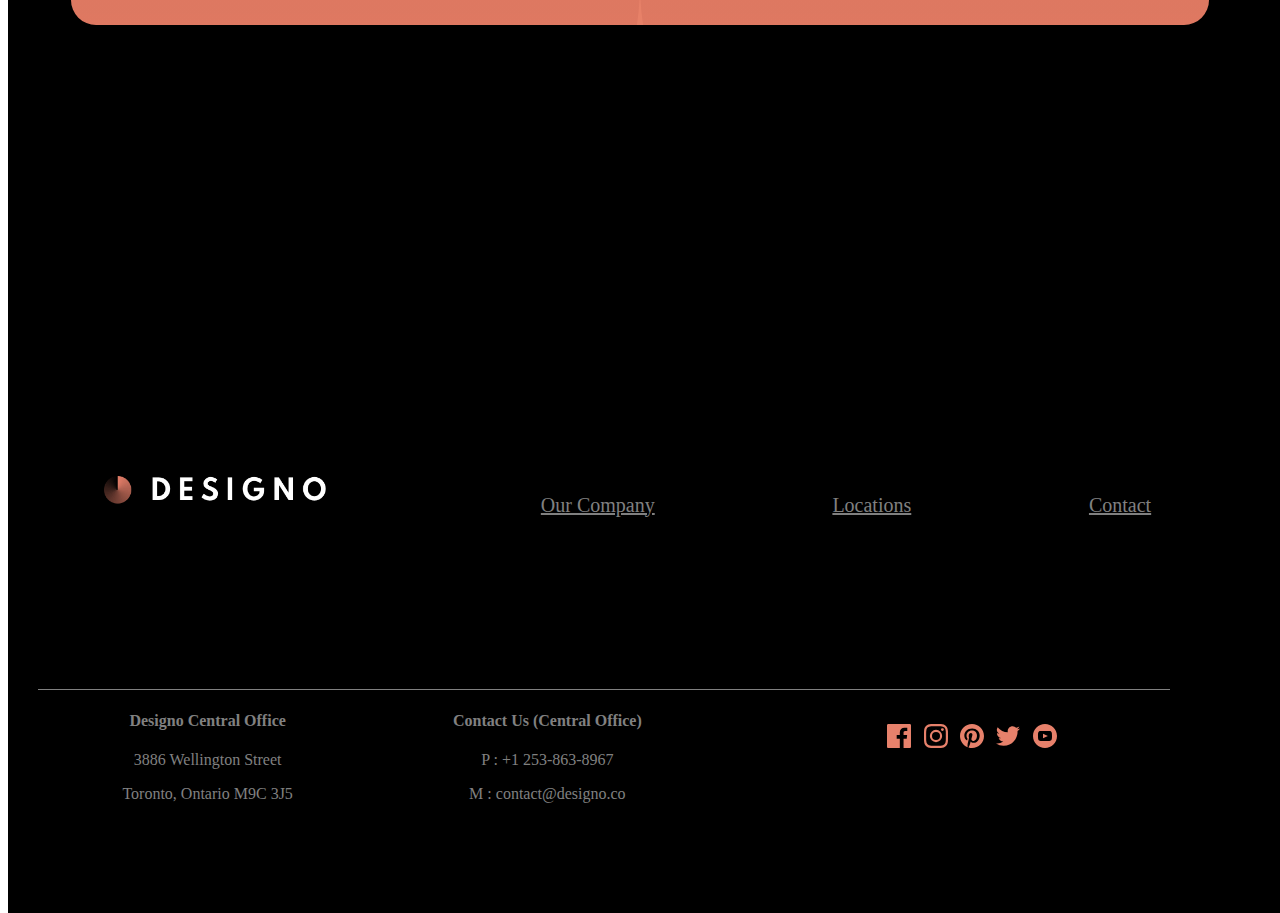
<file: graphic-design.html>
<!DOCTYPE html>
<html lang="en">
<head>
  <meta charset="UTF-8">
  <meta name="viewport" content="width=device-width, initial-scale=1.0">
  <link rel="stylesheet" href="style.css">
  <link rel="icon" type="image/png" sizes="32x32" href="./assets/favicon-32x32.png">
  
  <title>Frontend Mentor | Designo Agency Website Challenge</title>
</head>
<body>
  <!-- Nav -->
  <header class="mainHeader">
    <nav class="mainNav">  
      <div class="logo">
        <a href="/index.html"><img src="/assets/shared/desktop/logo-dark.png" class="logoTop" alt=""></a>
      </div>
      <ul class="nav-links">
          <li><a href="/about.html">Our Company</a></li>
          <li><a href="/locations.html">Locations</a></li>
          <li><a href="/contact.html">Contact</a></li>
      </ul>
      <div class="burger">
          <div class="line1"></div>
          <div class="line2"></div>
          <div class="line3"></div>
    </div>
    </nav>
  </header><!-- /nav -->

  <section class="gd-Top">
    <h1 class="gd-topH1">Graphic design</h1>
    <p class="gd-topP"> We deliver eye-catching branding materials that are tailored to meet your business objectives.</p>
  </section>  

  <section class="gd-mainEx">
    <div class="gd-main1">
      <div class="gd-mainImgTop">
        <img src="/assets/graphic-design/desktop/image-change.jpg" alt="" class="gd-Img">
      </div>
      <div class="gd-mainWU">
        <h3 class="gd-mainH3">Tim Brown</h3>
        <p class="gd-mainP">A book cover designed for Tim Brown’s new release, ‘Change’</p>
      </div>
    </div>
    <div class="gd-main2">
      <div class="gd-mainImgTop">
        <img src="/assets/graphic-design/desktop/image-boxed-water.jpg" alt="" class="gd-Img">
      </div>
      <div class="gd-mainWU">
        <h3 class="gd-mainH3">Boxed water</h3>
        <p class="gd-mainP">A simple packaging concept made for Boxed Water</p>
      </div>
    </div>
    <div class="gd-main3">
      <div class="gd-mainImgTop">
        <img src="/assets/graphic-design/desktop/image-science.jpg" alt="" class="gd-Img">
      </div>
      <div class="gd-mainWU">
        <h3 class="gd-mainH3">Science!</h3>
        <p class="gd-mainP">A poster made in collaboration with the Federal Art Project</p>
      </div>
    </div>

</section>

<section class="gd-designOptions">
  <div class="gd-designApp">
    <div class="gd-designWu" id="gd-designAppWU">
      <h1 class="home-designH1 ">App Design</h1>
      <h4 class="home-designH4 "><a href="/app-design.html">View Projects  <a> <img src="/assets/shared/desktop/icon-right-arrow.svg" class="arrowImg"></a></h4>
    </div>
  </div>
  <div class="gd-designWeb" >
    <div class="gd-designWu" id="gd-designGDWU">
      <h1 class="home-designH1">Web Design</h1>
      <h4 class="home-designH4"><a href="/web-design.html">View Projects  <a> <img src="/assets/shared/desktop/icon-right-arrow.svg" class="arrowImg"></a></h4>
    </div>
  </div>
</section>

<section class="home-talk">
  <div class="home-talkWu">
    <h1 class="home-talkH1">Let’s talk about your project</h1>
    <p class="home-talkP">Ready to take it to the next level? Contact us today and find out how our expertise can help your business grow.</p>
  </div>
  <button class="home-talkButton"><a href="/contact.html" class="">Get in touch</a></button>
</section>


<!-- footer -->
<footer class="mainFooter">
  <div class="footerLogo"><img src="/assets/shared/desktop/logo-light.png" alt="" class="footerLogoImg"></div>

  <ul class="footerLinks">
    <li><a href="/about.html">Our Company</a></li>
    <li><a href="/locations.html">Locations</a></li>
    <li><a href="/contact.html">Contact</a></li>
  </ul>
  <section class="footerBottom">
    <div class="footerLocation footBottomGrp">
      <h4 class="footerH4">Designo Central Office</h4>
      <p class="footerP">3886 Wellington Street</p>
      <p class="footerP">Toronto, Ontario M9C 3J5</p>
    </div>
    <div class="footerContact footBottomGrp">
      <h4 class="footerH4">Contact Us (Central Office)</h4>
      <p class="footerP">P : +1 253-863-8967</p>
      <p class="footerP">M : contact@designo.co</p>
    </div>
    <div class="btn-group footBottomGrp">
      <a href="#"><img src="/assets/shared/desktop/icon-facebook.svg" alt="" class="socialBtns"></a>
      <a href="#"><img src="/assets/shared/desktop/icon-instagram.svg" alt="" class="socialBtns"></a>
      <a href="#"><img src="/assets/shared/desktop/icon-pinterest.svg" alt="" class="socialBtns"></a>
      <a href="#"><img src="/assets/shared/desktop/icon-twitter.svg" alt="" class="socialBtns"></a>
      <a href="#"><img src="/assets/shared/desktop/icon-youtube.svg" alt="" class="socialBtns"></a>
    </div>
  </section>
</footer> 
<script src="/script.js"></script> 
</body>
</html>
</file>
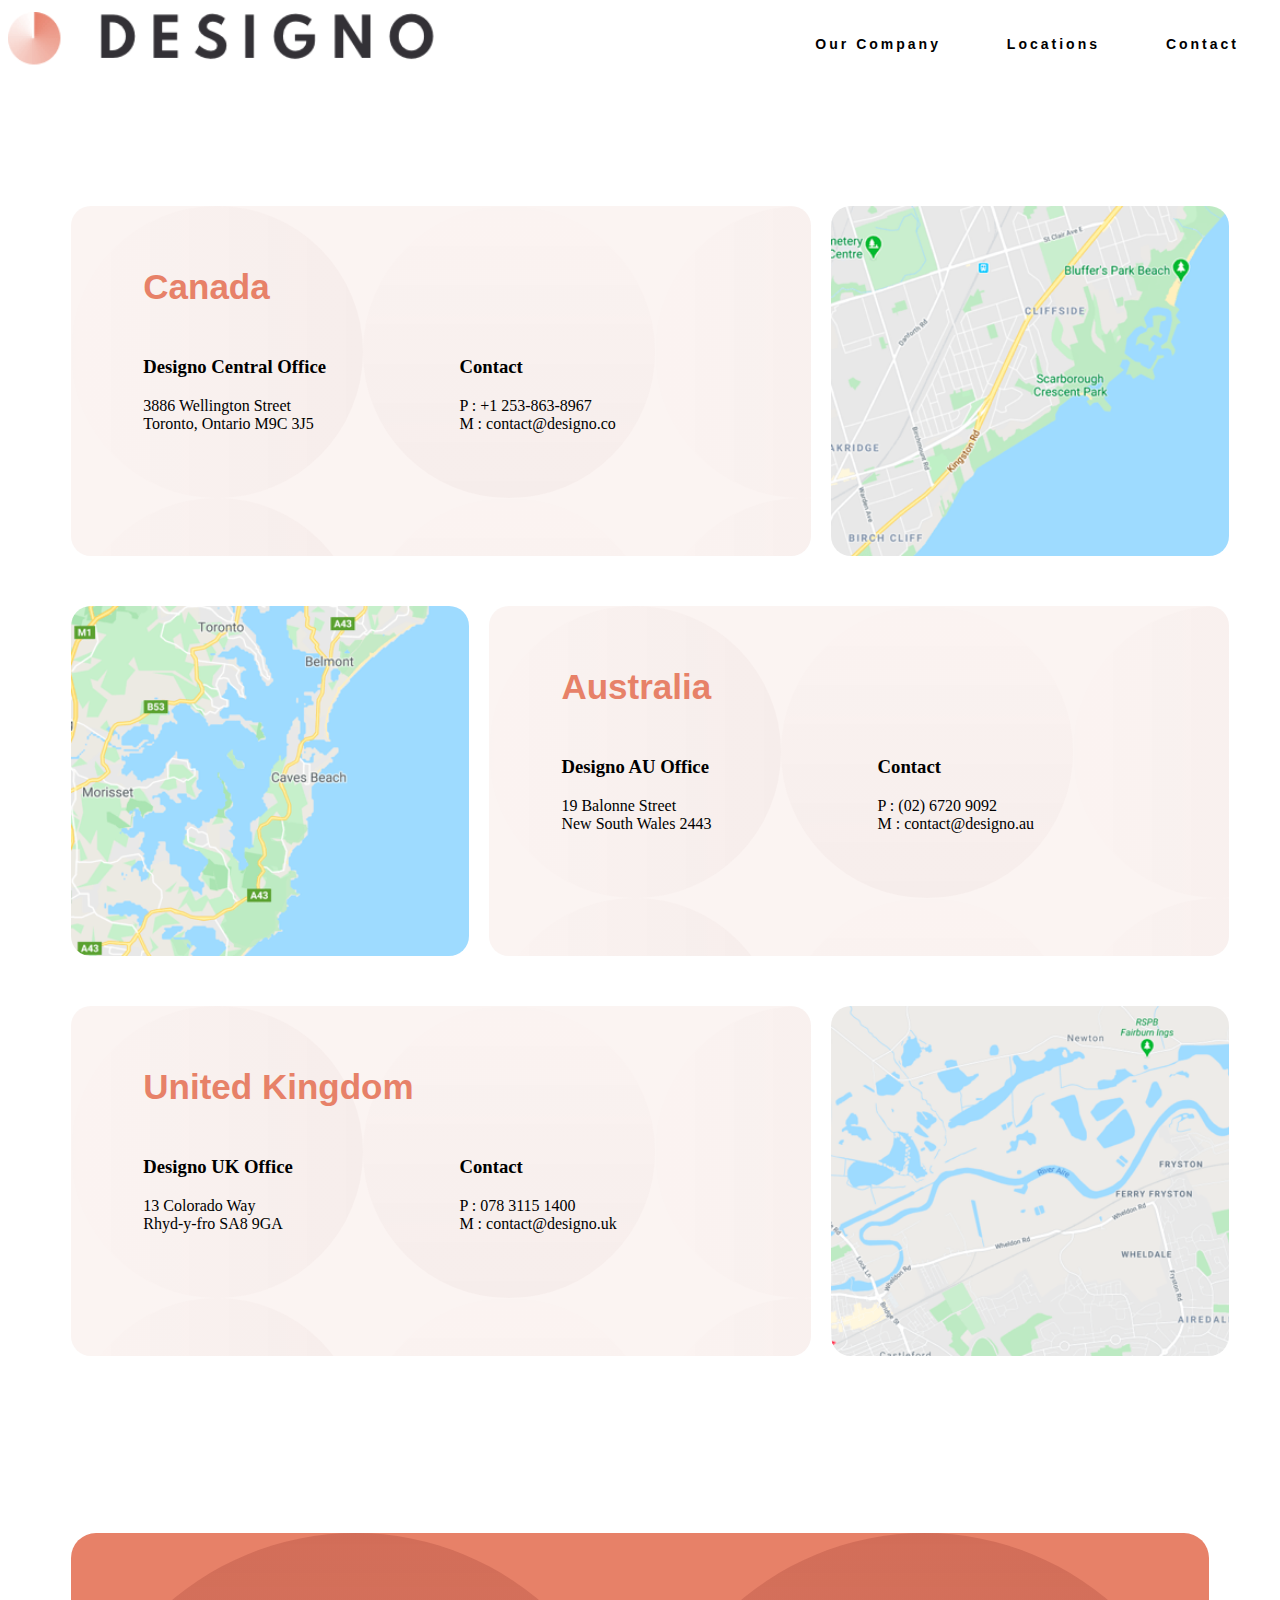
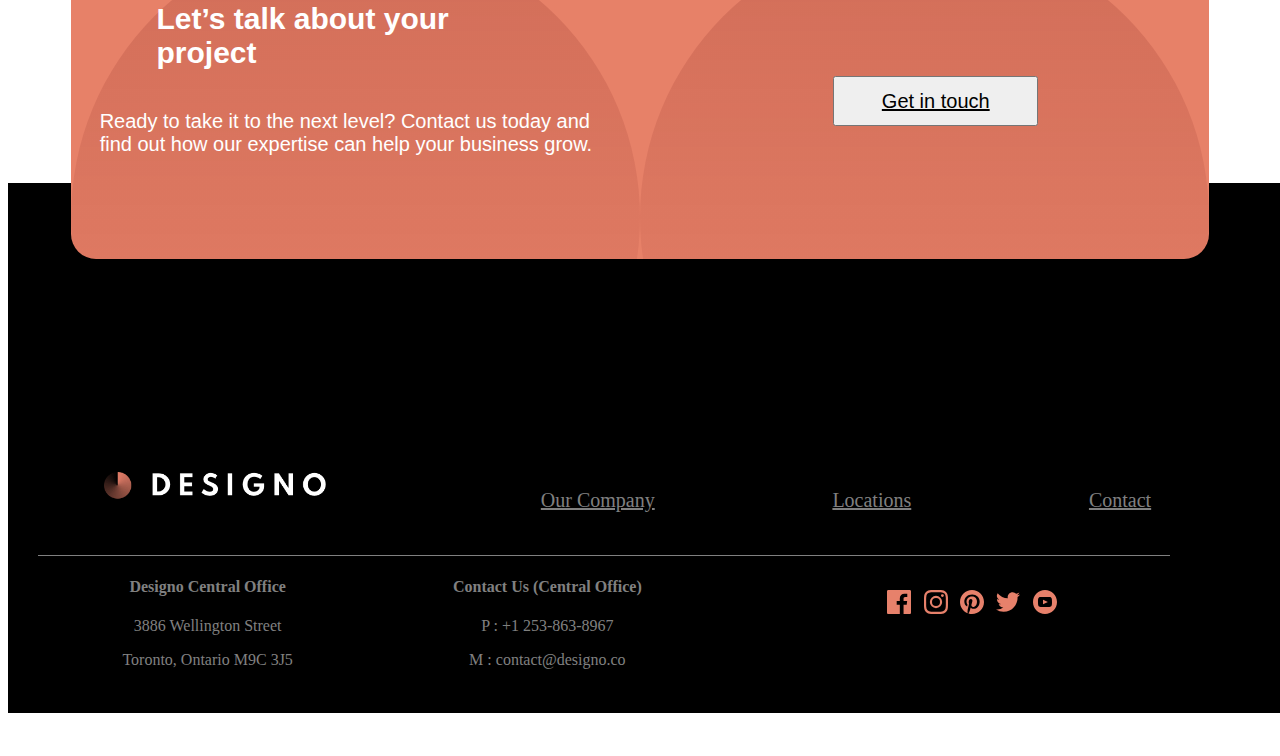
<file: locations.html>
<!DOCTYPE html>
<html lang="en">
<head>
  <meta charset="UTF-8">
  <meta name="viewport" content="width=device-width, initial-scale=1.0">
<link rel="stylesheet" href="style.css">
  <link rel="icon" type="image/png" sizes="32x32" href="./assets/favicon-32x32.png">
  
  <title>Frontend Mentor | Designo Agency Website Challenge</title>
</head>
<body>
  <header class="mainHeader">
    <nav class="mainNav">  
      <div class="logo">
        <a href="/index.html"><img src="/assets/shared/desktop/logo-dark.png" class="logoTop" alt=""></a>
      </div>
      <ul class="nav-links">
          <li><a href="/about.html">Our Company</a></li>
          <li><a href="/locations.html">Locations</a></li>
          <li><a href="/contact.html">Contact</a></li>
      </ul>
      <div class="burger">
          <div class="line1"></div>
          <div class="line2"></div>
          <div class="line3"></div>
    </div>
    </nav>
  </header><!-- /nav -->
  <div class="loc-wrapper">
  <section class="loc-mainContainer"> 
    <div class="loc-loc1">
        <div class="loc-locImg1"></div>
        <div class="loc-locWU locWU1">
            <div class="loc-locTop">
              <h1 class="locTopH1">Canada</h1>
            </div>      
            <div class="loc-locAddress"> 
              <h3 class="loc-locH3">Designo Central Office</h3>
              <p class="loc-locP">3886 Wellington Street<br>
              Toronto, Ontario M9C 3J5</p>
            </div>  
            <div class="loc-locPhone">
              <h3 class="loc-locH3">Contact</h3>
              <p class="loc-locP">P : +1 253-863-8967<br>
              M : contact@designo.co</p>
            </div>
        </div>
  </div>


    <div class="loc-loc2">
        <div class="loc-locImg2"></div>
        <div class="loc-locWU locWU2">
            <div class="loc-locTop">
              <h1 class="locTopH1">Australia</h1>
            </div>      
            <div class="loc-locAddress"> 
              <h3 class="loc-locH3">Designo AU Office</h3>
              <p class="loc-locP">19 Balonne Street<br>
                New South Wales 2443</p>
            </div>  
            <div class="loc-locPhone">
              <h3 class="loc-locH3">Contact</h3>
              <p class="loc-locP">P : (02) 6720 9092<br>
                M : contact@designo.au</p>
            </div>
        </div>
  </div>

      <div class="loc-loc3">
        <div class="loc-locImg3"></div>
        <div class="loc-locWU locWU3">
            <div class="loc-locTop">
              <h1 class="locTopH1">United Kingdom</h1>
            </div>      
            <div class="loc-locAddress"> 
              <h3 class="loc-locH3">Designo UK Office</h3>
              <p class="loc-locP">13 Colorado Way<br>
                Rhyd-y-fro SA8 9GA</p>
            </div>  
            <div class="loc-locPhone">
              <h3 class="loc-locH3">Contact</h3>
              <p class="loc-locP">P : 078 3115 1400<br>
                M : contact@designo.uk</p>
            </div>
        </div>
  </div>

</section> 

  <section class="home-talk">
    <div class="home-talkWu">
      <h1 class="home-talkH1">Let’s talk about your project</h1>
      <p class="home-talkP">Ready to take it to the next level? Contact us today and find out how our expertise can help your business grow.</p>
    </div>
    <button class="home-talkButton"><a href="/contact.html" class="">Get in touch</a></button>
  </section>

  <footer class="mainFooter">
    <div class="footerLogo"><img src="/assets/shared/desktop/logo-light.png" alt="" class="footerLogoImg"></div>
  
    <ul class="footerLinks">
      <li><a href="/about.html">Our Company</a></li>
      <li><a href="/locations.html">Locations</a></li>
      <li><a href="/contact.html">Contact</a></li>
    </ul>
    <section class="footerBottom">
      <div class="footerLocation footBottomGrp">
        <h4 class="footerH4">Designo Central Office</h4>
        <p class="footerP">3886 Wellington Street</p>
        <p class="footerP">Toronto, Ontario M9C 3J5</p>
      </div>
      <div class="footerContact footBottomGrp">
        <h4 class="footerH4">Contact Us (Central Office)</h4>
        <p class="footerP">P : +1 253-863-8967</p>
        <p class="footerP">M : contact@designo.co</p>
      </div>
      <div class="btn-group footBottomGrp">
        <a href="#"><img src="/assets/shared/desktop/icon-facebook.svg" alt="" class="socialBtns"></a>
        <a href="#"><img src="/assets/shared/desktop/icon-instagram.svg" alt="" class="socialBtns"></a>
        <a href="#"><img src="/assets/shared/desktop/icon-pinterest.svg" alt="" class="socialBtns"></a>
        <a href="#"><img src="/assets/shared/desktop/icon-twitter.svg" alt="" class="socialBtns"></a>
        <a href="#"><img src="/assets/shared/desktop/icon-youtube.svg" alt="" class="socialBtns"></a>
      </div>
    </section>
  </footer> 
</div>
  <script src="/script.js"></script> 
  </body>
  </html>
</file>
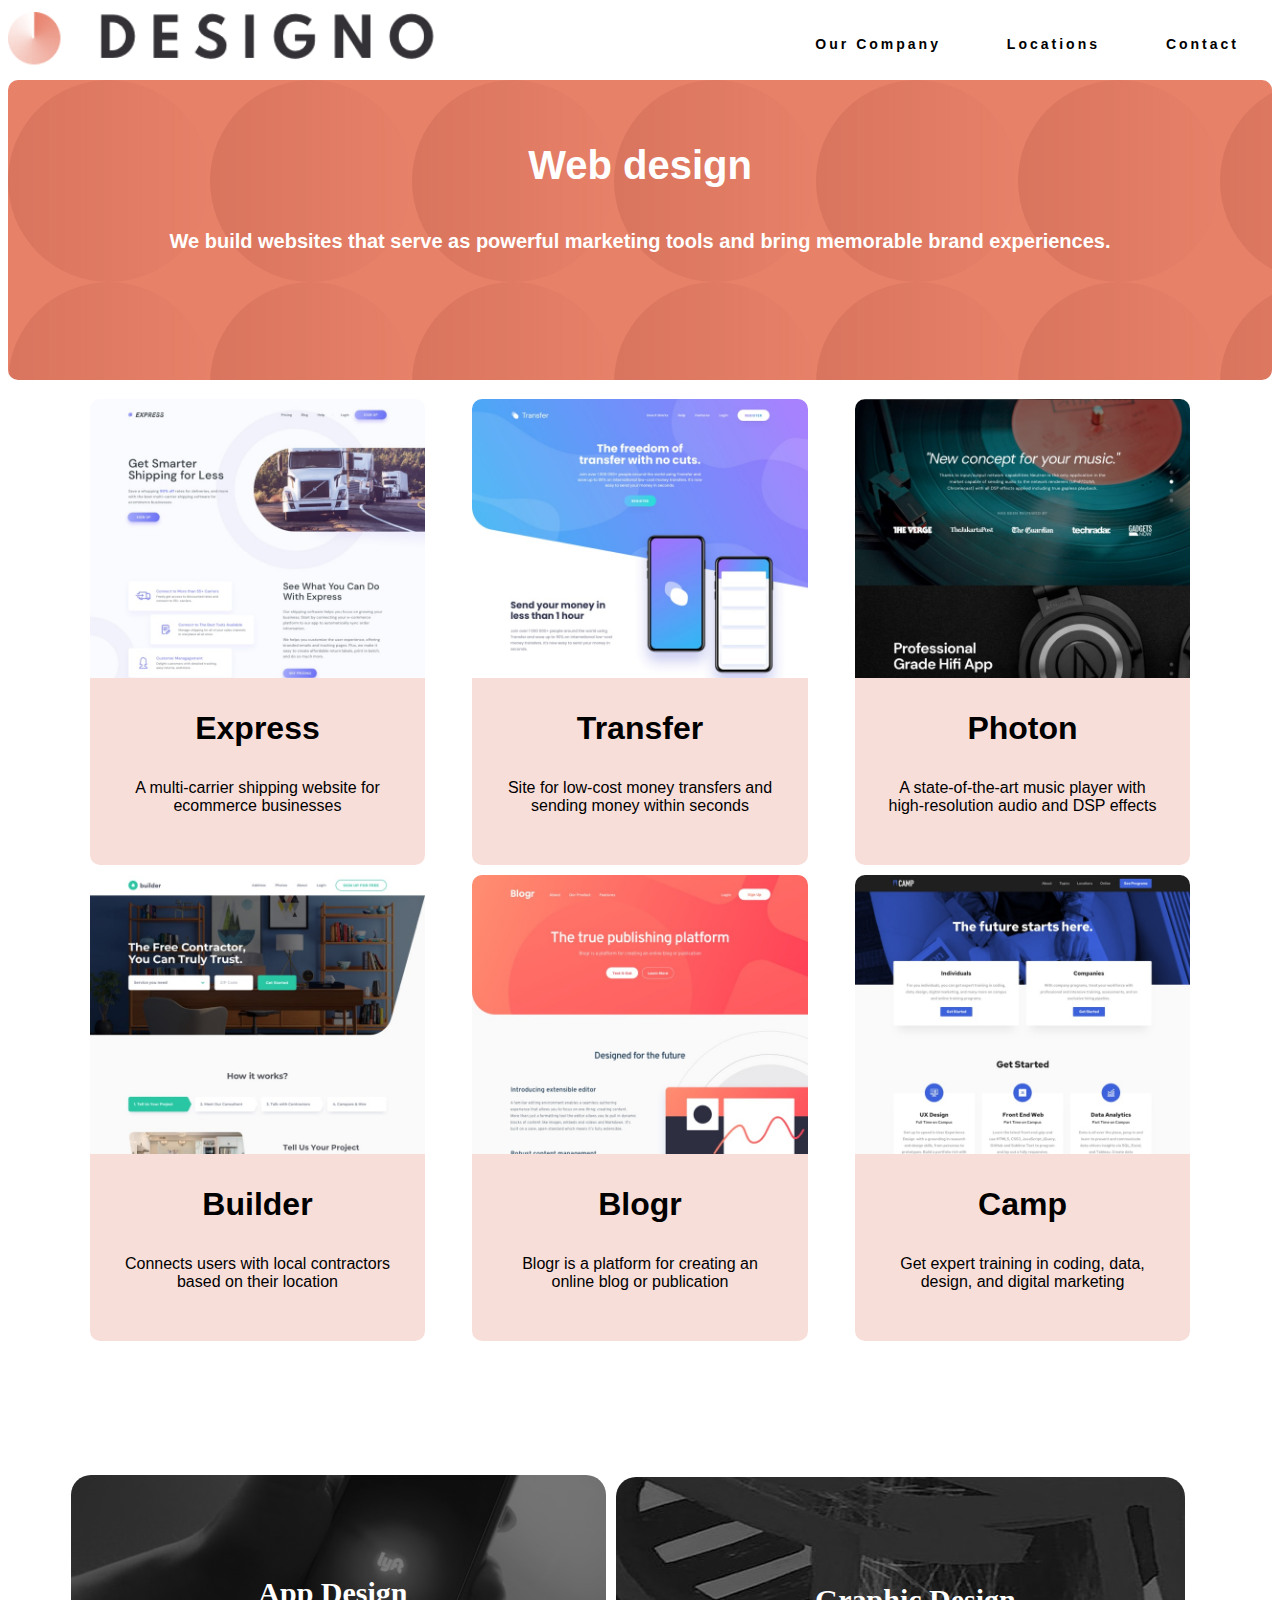
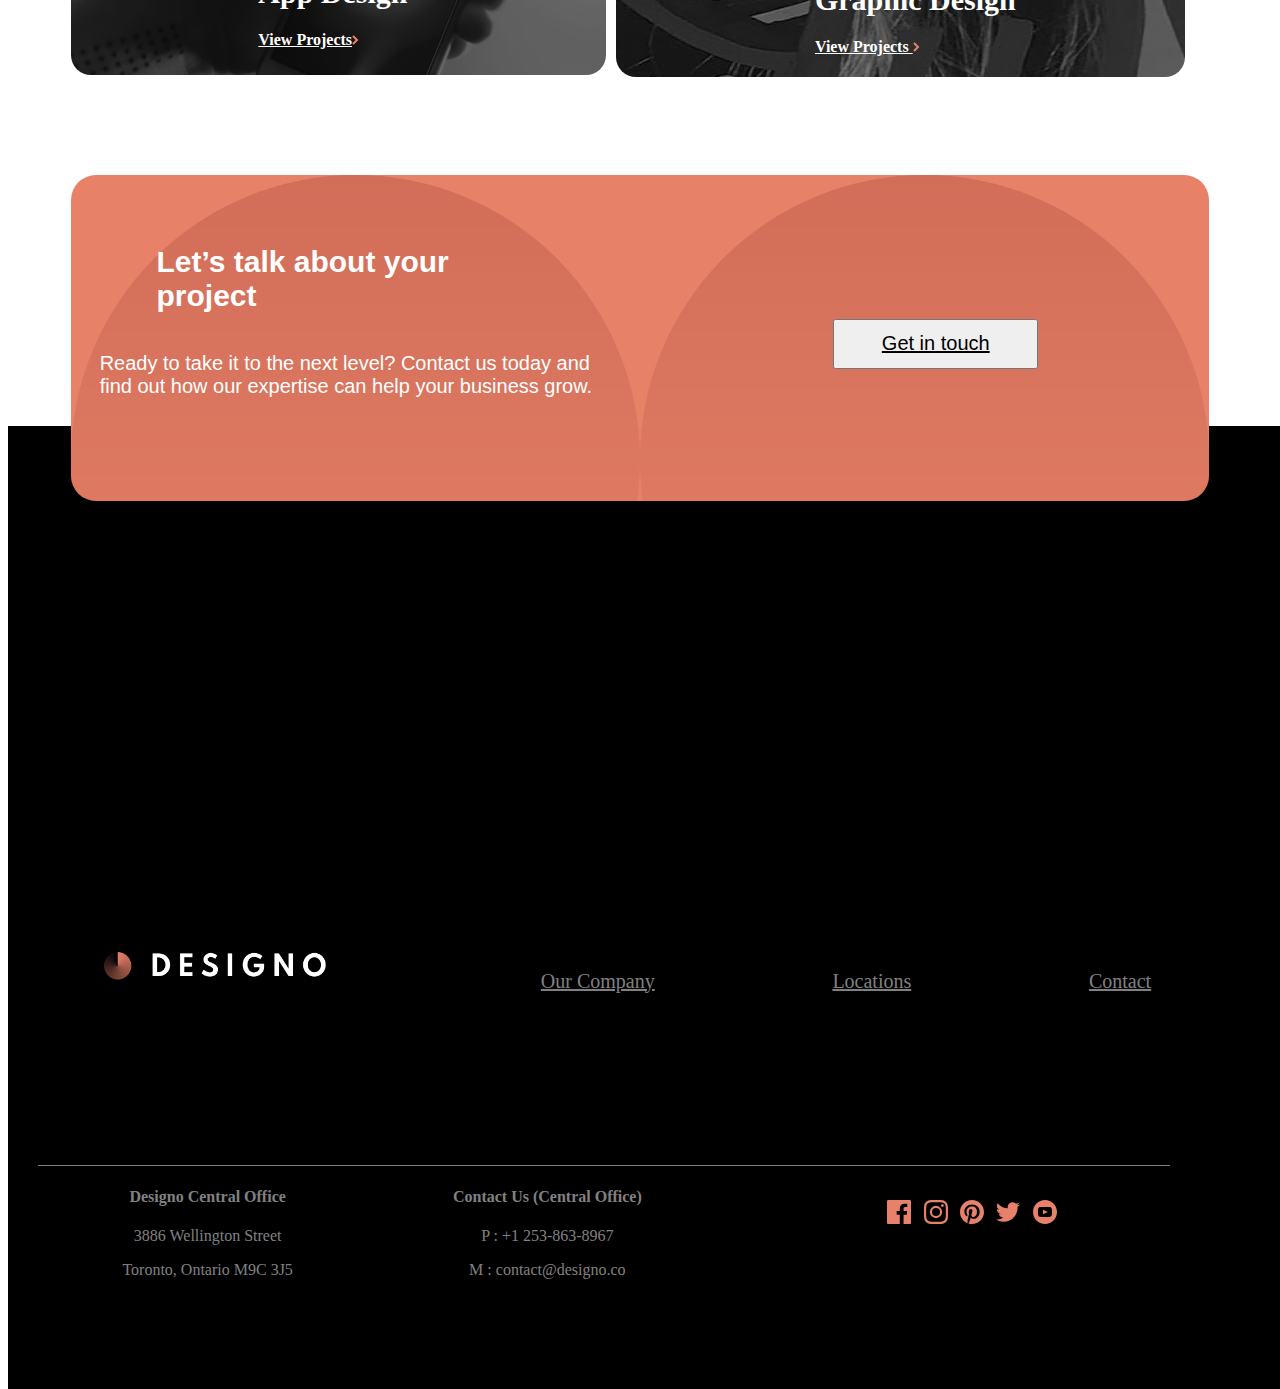
<file: web-design.html>
<!DOCTYPE html>
<html lang="en">
<head>
  <meta charset="UTF-8">
  <meta name="viewport" content="width=device-width, initial-scale=1.0">
  <link rel="stylesheet" href="style.css">
  <link rel="icon" type="image/png" sizes="32x32" href="./assets/favicon-32x32.png">
  
  <title>Frontend Mentor | Designo Agency Website Challenge</title>
</head>
<body>
  <!-- Nav -->
  <header class="mainHeader">
    <nav class="mainNav">  
      <div class="logo">
        <a href="/index.html"><img src="/assets/shared/desktop/logo-dark.png" class="logoTop" alt=""></a>
      </div>
      <ul class="nav-links">
          <li><a href="/about.html">Our Company</a></li>
          <li><a href="/locations.html">Locations</a></li>
          <li><a href="/contact.html">Contact</a></li>
      </ul>
      <div class="burger">
          <div class="line1"></div>
          <div class="line2"></div>
          <div class="line3"></div>
    </div>
    </nav>
  </header><!-- /nav -->
    <!-- /nav -->
  <section class="wd-Top">
    <h1 class="wd-topH1">Web design</h1>
    <p class="wd-topP">We build websites that serve as powerful marketing tools and bring memorable brand experiences.</p>
  </section>  
  <section class="wd-mainEx">
    <div class="wd-main1">
      <div class="wd-mainImgTop">
        <img src="/assets/web-design/desktop/image-express.jpg" alt="" class="wd-Img">
      </div>
      <div class="wd-mainWU">
        <h3 class="wd-mainH3">Express</h3>
        <p class="wd-mainP">A multi-carrier shipping website for ecommerce businesses</p>
      </div>
    </div>
    <div class="wd-main2">
      <div class="wd-mainImgTop">
        <img src="/assets/web-design/desktop/image-transfer.jpg" alt="" class="wd-Img">
      </div>
      <div class="wd-mainWU">
        <h3 class="wd-mainH3">Transfer</h3>
        <p class="wd-mainP">Site for low-cost money transfers and sending money within seconds</p>
      </div>
    </div>
    <div class="wd-main3">
      <div class="wd-mainImgTop">
        <img src="/assets/web-design/desktop/image-photon.jpg" alt="" class="wd-Img">
      </div>
      <div class="wd-mainWU">
        <h3 class="wd-mainH3">Photon</h3>
        <p class="wd-mainP">A state-of-the-art music player with high-resolution audio and DSP effects</p>
      </div>
    </div>
    <div class="wd-main4">
      <div class="wd-mainImgTop">
        <img src="/assets/web-design/desktop/image-builder.jpg" alt="" class="wd-Img">
      </div>
      <div class="wd-mainWU">
        <h3 class="wd-mainH3">Builder</h3>
        <p class="wd-mainP">Connects users with local contractors based on their location</p>
      </div>
    </div>
    <div class="wd-main5">
      <div class="wd-mainImgTop">
        <img src="/assets/web-design/desktop/image-blogr.jpg" alt="" class="wd-Img">
      </div>
      <div class="wd-mainWU">
        <h3 class="wd-mainH3">Blogr</h3>
        <p class="wd-mainP">Blogr is a platform for creating an online blog or publication</p>
      </div>
    </div>
    <div class="wd-main6">
      <div class="wd-mainImgTop">
        <img src="/assets/web-design/desktop/image-camp.jpg" alt="" class="wd-Img">
      </div>
      <div class="wd-mainWU">
        <h3 class="wd-mainH3">Camp</h3>
        <p class="wd-mainP">Get expert training in coding, data, design, and digital marketing</p>
      </div>
    </div>

</section>

<section class="wd-designs">
  <div class="wd-designApp">
    <div class="wd-designWu" id="wd-designAppWU">
      <h1 class="home-designH1 ">App Design</h1>
      <h4 class="home-designH4 "><a href="/app-design.html">View Projects<img src="/assets/shared/desktop/icon-right-arrow.svg" class="arrowImg"></a></h4>
    </div>
  </div>
  <div class="wd-designGraphic" >
    <div class="wd-designWu" id="wd-designGDWU">
      <h1 class="home-designH1">Graphic Design</h1>
      <h4 class="home-designH4"><a href="/graphic-design.html">View Projects  <a> <img src="/assets/shared/desktop/icon-right-arrow.svg" class="arrowImg"></a></h4>
    </div>
  </div>
</section>

  <section class="home-talk">
    <div class="home-talkWu">
      <h1 class="home-talkH1">Let’s talk about your project</h1>
      <p class="home-talkP">Ready to take it to the next level? Contact us today and find out how our expertise can help your business grow.</p>
    </div>
    <button class="home-talkButton"><a href="/contact.html" class="">Get in touch</a></button>
  </section>
  <!-- footer -->
  <footer class="mainFooter">
    <div class="footerLogo"><img src="/assets/shared/desktop/logo-light.png" alt="" class="footerLogoImg"></div>
  
    <ul class="footerLinks">
      <li><a href="/about.html">Our Company</a></li>
      <li><a href="/locations.html">Locations</a></li>
      <li><a href="/contact.html">Contact</a></li>
    </ul>
    <section class="footerBottom">
      <div class="footerLocation footBottomGrp">
        <h4 class="footerH4">Designo Central Office</h4>
        <p class="footerP">3886 Wellington Street</p>
        <p class="footerP">Toronto, Ontario M9C 3J5</p>
      </div>
      <div class="footerContact footBottomGrp">
        <h4 class="footerH4">Contact Us (Central Office)</h4>
        <p class="footerP">P : +1 253-863-8967</p>
        <p class="footerP">M : contact@designo.co</p>
      </div>
      <div class="btn-group footBottomGrp">
        <a href="#"><img src="/assets/shared/desktop/icon-facebook.svg" alt="" class="socialBtns"></a>
        <a href="#"><img src="/assets/shared/desktop/icon-instagram.svg" alt="" class="socialBtns"></a>
        <a href="#"><img src="/assets/shared/desktop/icon-pinterest.svg" alt="" class="socialBtns"></a>
        <a href="#"><img src="/assets/shared/desktop/icon-twitter.svg" alt="" class="socialBtns"></a>
        <a href="#"><img src="/assets/shared/desktop/icon-youtube.svg" alt="" class="socialBtns"></a>
      </div>
    </section>
  </footer> 
  <script src="/script.js"></script> 
</body>
</html>
</file>
<file: style.css>
/* shared -> mobile -> tablet -> desktop
Home->WebD->AppD->graphicD->About->Locations->Contact
 */

body{
    box-sizing: border-box;
    min-height: calc(100vh - 700px);
}



/* ---------------------------------------
------------------------------------------------------
Shared Nav / footer---------------------------
------------------------------------------------------
---------------------------------------*/
nav {
    display: flex;
    justify-content: space-around;
    align-items: center;
    min-height: 8vh;
    background-color: white;
    font-family: 'Poppins', sans-serif;

}

.logo{
    color: rgb(224, 224, 224);
    text-transform: uppercase;
    letter-spacing: 5px;
    font-size: 20px;
    width: 60%;
    height: 60%;

}

.logoTop{
    height: 50%;
    width: 60%;
}

.nav-links{
    display: flex;
    justify-content: space-around;
    align-items: flex-end;
    width: 40%;
    z-index: 20;
}

.nav-links li{
    list-style: none;
}

.nav-links a{
    color: black;
    text-decoration: none;
    letter-spacing: 3px;
    font-weight: bold;
    font-size: 14px;
}

.burger{
    display: none;
    cursor: pointer;
    

}

.burger div{
    width: 25px;
    height: 3px;
    background-color: rgb(224, 224, 224);
    margin: 5px;
    transition: all 0.3 ease;
}



/* -----------------------------------------
-----------------------------------------
NAV Functionality-----------
-----------------------------------------
-----------------------------------------*/
@media screen and (max-width: 900px){
    body{
        overflow-x: hidden;
    }
    
    .nav-links{
        position: absolute;
            right: 0;
            height: 300px;
            top: 8vh;
            background-color: #ffffff;
            display: flex;
            flex-direction: column;
            align-items: center;
            width: 100%;
            transform: translateX(100%);
            transition: transform 0.5s ease-in;
    }

    .nav-links li{
        opacity: 0;
    }

    .burger{
        display: block;
    }

    

}

.nav-active {
    transform: translateX(0%);
}
@keyframes navLinkFade{
    from{
        opacity: 0;
        transform: translateX(50px);
    }
    to{
        opacity: 1;
        transform: translateX(0px);
    }
    
}

.toggle .line1{
    transform: rotate(-45deg) translate(-5px, 6px);
}
.toggle .line2{
    opacity: 0;
}
.toggle .line3{
    transform: rotate(45deg) translate(-5px, -6px);
}

/* ------------------------------------------
-----------------------------------------
End Nav-------------------------------------
-----------------------------------------
-----------------------------------------*/
.mainFooter{
    background-color: black;
    height: 700px;
    width: 100%;
    color: white;
    margin-bottom: -2%;
    z-index: 1;
    position: absolute;
    padding-bottom: 5%;
}

.footerLogoImg{
    width: 50%;
    margin-top: 40%;
    padding-left: 25%;

}

.footerLinks{
    border-top: grey 1px solid;
    line-height: 40px;
    width: 80%;
    text-decoration: none;
    list-style-type: none;
    text-align: center;
    
}

.footerLocation,
.footerContact{
    margin: auto;
    text-align: center;
    color: gray;
}

.btn-group{
    margin: auto;
    width: 60%;
    margin-bottom: 20%;
    display: flex;
    justify-content: space-between;
    flex-direction: row;
    align-items: center;
}
.home-talkH1{
    color: white;
    font-size: 35px;
    width: 70%;
    margin: auto;
    font-weight: 900;
   
}

.home-talk{
    width: 90%;
    background-color: #e78168;
    background-image: url(/assets/home/desktop/bg-pattern-hero-home.svg);
    background-size: 50%;
    height: min-content;
    margin-left: 5%;
    padding-top: 10%;
    margin-bottom: -30%;
    margin-top: 20%;
    z-index: 10;
    position: relative;
    border-radius: 25px;
    font-family: 'Jost', sans-serif;
}
.home-talkP{
    width: 90%;
    margin: auto;
    padding-top: 7%;
    color: white;
    font-size: 20px;
    font-family: 'Jost', sans-serif;
}
.home-talkButton{
    width: 40%;
    height: 15%;
    font-size: 20px;
    margin-top: 5%;
    margin-left: 30%;
    margin-bottom: 5%;
    font-family: 'Jost', sans-serif;
}


/* -----------------------------------------
Shared end----------------------------------
-----------------------------------------*/

/* -----------------------------------------
Home-----------------------------------------
-----------------------------------------*/
/* .wrapper{
    display: flex;-
    flex-direction: column;
    justify-content: space-between;
} */

html, body{
    height: 100%;
}
.mainHead{
    background-color: #e78168;
    height: 43.75em;
    background-image: url(/assets/home/desktop/bg-pattern-hero-home.svg);
    background-size: 90%;
    background-repeat: no-repeat;
    background-position: 50% 50%;
    display: grid;
    grid-template-rows: 30% 70%;
    border-radius: 20px;
    z-index: 1;
    position: relative;
}

.topWu{
    grid-row: 1/2;
    width: 80%;
    margin: auto;
    text-align: center;
    color: white;
}
.mainHeadH3{
    font-size: 25px;
    font-family: 'Jost', sans-serif;
    color: white;
    margin-bottom: 5%;
    padding-bottom: 5%;
}

.mainHeadButton{
    height: 40px;
    width: 100px;
    border-radius: 5px;
}

.topImg{
    grid-row: 2/3;
    height: 100%;
    width: 100%;
    
    background-image: url(/assets/home/desktop/image-hero-phone.png);
    background-position: 50% 20%;
    z-index: 10;
    background-repeat: no-repeat;
    position: relative;
    
}

.home-designOptions{
    display: grid;
    grid-template-columns: 100%;
    grid-template-rows: 1fr 1fr 1fr;
    grid-gap: 20px;
    margin-top: 10%;
    margin-left: auto;
    margin-right: auto;
    width: 90%;
    
}
.home-designWeb{
    grid-row: 1/2;
    height: 200px;
    background-image: linear-gradient( rgba(0, 0, 0, 0.5), rgba(0, 0, 0, 0.5) ),url(/assets/home/mobile/image-web-design.jpg);
    border-radius: 20px;
}
.home-designApp{
    grid-row: 2/3;
    height: 200px;
    background-image: linear-gradient( rgba(0, 0, 0, 0.5), rgba(0, 0, 0, 0.5) ),url(/assets/home/mobile/image-app-design.jpg);
    border-radius: 20px;
}
.home-designGraphic{
    grid-row: 3/4;
    height: 200px;
    background-image: linear-gradient( rgba(0, 0, 0, 0.5), rgba(0, 0, 0, 0.5) ),url(/assets/home/mobile/image-graphic-design.jpg);
    border-radius: 20px;
}

.home-designWu{
    text-align: center;
    color: rgb(255, 251, 251);
    margin-top: 15%;
}
.home-designH1{
    font-size: 30px;
    font-weight: 800;
}
.home-aboutUs{
    display: grid;
    grid-template-rows: 1fr 1fr 1fr;
    width: 90%;
    margin-left: auto;
    margin-right: auto;
    text-align: center;
    margin-top: 10%;
}
.home-about1{
    grid-row: 1/2;
    display: grid;
    grid-template-rows: 1fr 1fr;
}
.home-about2{
    grid-row: 2/3;
    display: grid;
    grid-template-rows: 1fr 1fr;
}
.home-about3{
    grid-row: 3/4;
    display: grid;
    grid-template-rows: 1fr 1fr;
}
.home-aboutImg{
    grid-row: 1/2;
    border-radius: 1000px;
    background: lightgray;
}
/* .home-designH4{
    text-decoration: none;
    color: white;

} */
a { color: inherit; } 

/* -----------------------------------------
Web Deisgn/Graphic-----------------------------------------
-----------------------------------------*/
.wd-Top,
.gd-Top{

    height: 300px;
    background-color: #e78168;
    background-image: url(/assets/shared/desktop/bg-pattern-small-circle.svg);
    text-align: center;
    border-radius: 10px;
}

.wd-topH1,
.gd-topH1{
    color: white;
    margin: auto;
    padding-top: 20%;
    font-family: 'Jost', sans-serif;
}
.wd-topP,
.gd-topP{
    color: white;
    width: 90%;
    margin: auto;
    padding-top: 5%;
    font-weight: 800;
    line-height: 20px;
    font-family: 'Jost', sans-serif;
}

.wd-mainEx,
.gd-mainEx{
    margin-top: 5%;
}

.wd-main1,
.wd-main2,
.wd-main3,
.wd-main4,
.wd-main5,
.wd-main6,
.gd-main1,
.gd-main2,
.gd-main3,
.gd-main4,
.gd-main5,
.gd-main6{
    height: 150%;
    display: grid;
    grid-template-rows: 70% 30%;
    width: 90%;
    margin: auto;
    padding-top: 5%;
}
.wd-mainImgTop,
.gd-mainImgTop{
    grid-row: 1/2;
    
}
.wd-Img,
.gd-Img{
    width: 100%;
    border-radius: 10px 10px 0px 0px ;
}
.wd-mainWU,
.gd-mainWU{
    grid-row: 2/3;
    text-align: center;
    background-color: #f8ded9;
    border-radius: 0px 0px 10px 10px;

    font-family: 'Jost', sans-serif;
}
.wd-mainH,
.gd-mainH3{
    color: #e78168;
}
.wd-mainP,
.gd-mainP{
    color: black;
    width: 80%;
    margin: auto;
}


#wd-designAppWU,
#wd-designGDWU{
    padding-top: 10%;
}

.wd-designs,
.gd-designOptions{
    display: grid;
    grid-template-columns: 100%;
    grid-template-rows: 1fr 1fr;
    grid-gap: 20px;
    width: 90%;
    margin: auto;
}

.wd-designApp,
.gd-designApp{
    grid-row: 1/2;
    height: 200px;
    background-image: linear-gradient( rgba(0, 0, 0, 0.5), rgba(0, 0, 0, 0.5) ),url(/assets/home/mobile/image-app-design.jpg);
    border-radius: 20px;
    background-size: cover;
    margin-top: 5%;

}
.wd-designGraphic{
    grid-row: 2/3;
    height: 200px;
    background-image: linear-gradient( rgba(0, 0, 0, 0.5), rgba(0, 0, 0, 0.5) ),url(/assets/home/mobile/image-graphic-design.jpg);
    border-radius: 20px;
    background-size: cover;
    margin-top: 5%;
}
.gd-designWeb{
    grid-row: 2/3;
    height: 200px;
    background-image: linear-gradient( rgba(0, 0, 0, 0.5), rgba(0, 0, 0, 0.5) ),url(/assets/home/mobile/image-web-design.jpg);
    border-radius: 20px;
    background-size: cover;
    margin-top: 5%;
}
.wd-designWu,
.gd-designWu{
    color: white;
    margin-left: 30%;
    margin-top: 15%;
}

/* ------------------------------------------
App Design---------------------------------------
----------------------------------------------*/

.ad-Top{
    height: 300px;
    background-color: #e78168;
    background-image: url(/assets/shared/desktop/bg-pattern-small-circle.svg);
    text-align: center;
    border-radius: 10px;
}

.ad-topH1{
    color: white;
    margin: auto;
    padding-top: 20%;
    font-family: 'Jost', sans-serif;
}
.ad-topP{
    color: white;
    width: 90%;
    margin: auto;
    padding-top: 5%;
    font-weight: 800;
    line-height: 20px;
    font-family: 'Jost', sans-serif;
}

.ad-mainEx{
    margin-top: 15%;
}

.ad-main1,
.ad-main2,
.ad-main3,
.ad-main4,
.ad-main5,
.ad-main6{
    height: 150%;
    display: grid;
    grid-template-rows: 70% 30%;
    width: 95%;
    margin: auto;
    padding-top: 5%;
}
.ad-mainImgTop{
    grid-row: 1/2;
    
}
.ad-Img{
    width: 100%;
    border-radius: 10px 10px 0px 0px ;
}
.ad-mainWU{
    grid-row: 2/3;
    text-align: center;
    background-color: #f8ded9;
    border-radius: 0px 0px 10px 10px;

    font-family: 'Jost', sans-serif;
}
.ad-mainH3{
    color: #e78168;
}
.ad-mainP{
    color: black;
    width: 80%;
    margin: auto;
}

.ad-designOptions{
    display: grid;
    grid-template-columns: 100%;
    grid-template-rows: 1fr 1fr;
    grid-gap: 20px;
    margin: auto;

    width: 90%;
    
}

.ad-designWeb{
    grid-row: 1/2;
    height: 200px;
    background-image: linear-gradient( rgba(0, 0, 0, 0.5), rgba(0, 0, 0, 0.5) ),url(/assets/home/mobile/image-web-design.jpg);
    border-radius: 20px;
    background-size:cover;
    margin-top: 5%;

}
.ad-designGraphic{
    grid-row: 2/3;
    height: 200px;
    background-image: linear-gradient( rgba(0, 0, 0, 0.5), rgba(0, 0, 0, 0.5) ),url(/assets/home/mobile/image-graphic-design.jpg);
    border-radius: 20px;
    background-size: cover;
    margin-top: 5%;
}
.ad-designWu{
    color: white;
    margin-left: 30%;
}

/* ----------------------------------------
About ----------------------------------------
----------------------------------------
----------------------------------------*/
.about-top{
    display: grid;
    grid-template-rows: 45% 55%;
    height: 600px;
    background-color: #e78168;
    background-image: url(/assets/shared/desktop/bg-pattern-small-circle.svg);
}
.about-topImg{
    grid-row: 1/2;
    background-image: url(/assets/about/desktop/image-about-hero.jpg);
    background-size: cover;
}
.about-topWu{
    text-align: center;
    width: 85%;
    margin: auto;
    color: white;
    font-family: 'Jost', sans-serif;
}
.about-topH3{
    font-size: 30px;
}
.about-topP{
    line-height: 20px;
}

.about-about1,
.about-about2{
    display: grid;
    grid-template-rows: 300px 400px;
    margin-bottom: 10%;
    background-color: #fff1ee;
}
.about-aboutImg1{
    background-image: url(/assets/about/mobile/image-world-class-talent.jpg);
    grid-row: 1/2;
    background-repeat: no-repeat;
    background-size: cover;
}
.about-aboutWu{
    grid-row: 2/3;
    width: 85%;
    margin: auto;
    text-align: center;
    background-image: url(/assets/shared/desktop/bg-pattern-two-circles.svg);
}
.about-aboutH2{
    font-family: 'Jost', sans-serif;
    color: #e78168;
    font-size: 30px;
}
.about-aboutP1{
    font-family: 'Jost', sans-serif;
    line-height: 20px;
    font-weight: 700;
}
.about-locations,
.contact-locations{
    display: flex;
    flex-direction: column;
    justify-content: center;
    align-items: center;
}
.about-location1WU,
.about-location2WU,
.about-location3WU,
.contact-location1WU,
.contact-location2WU,
.contact-location3WU{
    text-align: center;
    margin-bottom: 15%;
}
.about-location1ImgDiv,
.about-location2ImgDiv,
.about-location3ImgDiv,
.contact-location1ImgDiv,
.contact-location2ImgDiv,
.contact-location3ImgDiv{
    background-color: #fff1ee;
    border-radius: 50%;

}
.aboutLocationH3,
.contactLocationH3{
    font-size: 25px;
    font-family: 'Jost', sans-serif;
}
.about-locationButon,
.contact-locationButon{
    font-size: 20px;
    background-color: #e78168;
    font-family: 'Jost', sans-serif;
    color: white;
    width: 150px;
    height: 60px;
    border-radius: 10px;
}
.about-aboutImg2{
    background-image: url(/assets/about/mobile/image-real-deal.jpg);
    grid-row: 1/2;
}

/* ------------------------------------------
Location mobile------------------------------------------
------------------------------------------*/

.loc-loc1,
.loc-loc2,
.loc-loc3{
    display: grid;
    grid-template-rows: 45% 55%;
    height: 650px;
    margin-bottom: 10%;
}
.loc-locImg1{
    grid-row: 1/2;
    background-image: url(/assets/locations/tablet/image-map-canada.png);
    background-size:cover;
    background-repeat: no-repeat;

}
.loc-locImg2{
    grid-row: 1/2;
    background-image: url(/assets/locations/tablet/image-map-australia.png);
    background-size: cover;
    background-repeat: no-repeat;

}
.loc-locImg3{
    grid-row: 1/2;
    background-image: url(/assets/locations/tablet/image-map-uk.png);
    background-size: cover;
    background-repeat: no-repeat;

}
.loc-locWU{
    background-color: #fbf4f2;
    text-align: center;
    padding-top: 5%;
    grid-row: 2/3;
    background-image: url(/assets/shared/desktop/bg-pattern-two-circles.svg);
}
.locTopH1{
    font-family: 'Jost', sans-serif;
    color: #e78168;
    font-size: 35px;
}

/* ---------------------------------------------------
Contact mobile---------------------------------------------------
---------------------------------------------------*/

#contactForm{
    background-color: #e78168;
    color: white;
    height: max-content;
    padding: 5% 10%;
    font-family: 'Jost', sans-serif;
    opacity: 1;
    margin-bottom: 10%;
}
.form-formWU{
    opacity: 10;
    background-color: #e78168;
    text-align: center;
    line-height: 25px;
    background-image: url(/assets/shared/desktop/bg-pattern-three-circles.svg);
    font-family: 'Jost', sans-serif;
}
.form-formH2{
    font-size: 30px;
}
.form-formP{
    font-size: 20px;
}
.form-formInput{
    line-height: 30px;
    height: max-content;
}
.formName,
.formEmail,
.formPhone{
    height: 50px;
    border-bottom: white solid 1px;
    background-color: #e78168;
    border-top: none;
    border-left: none;
    border-right: none;
    color: white;
    width: 95%;
    margin-bottom: 5%;
}
.formMessage{
    height: 150px;
    border-bottom: white solid 1px;
    background-color: #e78168;
    border-top: none;
    border-left: none;
    border-right: none;
    color: white;
    width: 95%;
    margin-bottom: 5%;
}
::placeholder {
    color: white;
    opacity: 1;
    font-size: 20px;
  }

  .formSubmitButton{
    display: block;
      height: 60px;
      width: 150px;
      margin-left:auto;
      margin-right:auto;
      margin-bottom:10%;
      margin-top: 5%;
      font-family: 'Jost', sans-serif;
      background-color: white;
      font-size: 20px;
      font-weight: 400;
      border-radius: 10px;
      /* padding-bottom: 10%; */
  }


/* ------------------------------------------
------------------------------------------------
 -------------------------Tablet start ------------ 
---------------- ------------------------------------
 ------------------------------------
} */

@media(min-width: 467px){
    .topImg{
        height: 100%;
        background-position: 50% 10%;
    }  
    .mainHead{
        height: 43.75em;
    }
  }
  
  

@media(min-width: 520px){
    body{
        box-sizing: border-box;
        min-height: calc(100vh - 500px);
    }
    


    .mainHead{
        height: 800px;
        margin-bottom: 5%;
        position: relative;
    }
    

    .mainHeadH3{
        font-size: 35px;
    }
    .mainHeadP{
        font-size: 20px;
    }
    .topImg{
        height: 94%;
        margin-top: 5%;
        margin-bottom: 1px;
        background-position: 50% 8%;
        padding-bottom: 0%;

    }

    .mainFooter{
        height: 500px;
        display: grid;
        grid-template-rows: 55% 15% 30%;
        grid-template-columns: 30% 30% 30%;
    }
    .footerLogo{

        grid-column: 1/2;
        grid-row: 2/3;
        width: 100%;
    }

    .footerLogoImg{
        margin-top: 10%;
        width: 60%;
    }

    .footerLinks{
        grid-column: 2/4;
        grid-row: 2/3;
        display: flex;
        flex-direction: row;
        justify-content: space-around;
        width: 100%;
        border-top: none;
        color: white;
        list-style-type: none;
        font-size: 20px;
        
    }
    .footerLinks a{
        color: gray;
    }
    .footerBottom{
        grid-column: 1/4;
        grid-row: 3/4;
        display: grid;
        grid-template-columns: 30% 30% 30%;
        grid-template-rows: 100%;
        border-top: 1px solid gray;
        margin: auto;
        width: 95%;
    }
    .footerLocation{
        grid-row: 1/2;
        grid-column: 1/2;
        
    }
    .footerContact{
        grid-row: 1/2;
        grid-column: 2/3;
        
    }
    .btn-group{
        grid-row: 1/2;
        grid-column: 3/4;
        display: flex;
        flex-direction: row;
        justify-content: space-between;
        width: 100%;
        margin-left: 30%;
    }

    



/* Shared end */

.home-mainContainer{
    margin-top: 10%;
}
.home-designWeb{
    background-image: url(/assets/home/tablet/image-web-design.jpg);
}
.home-designApp{
    background-image: url(/assets/home/tablet/image-app-design.jpg);
}
.home-designGraphic{
    background-image: url(/assets/home/tablet/image-graphic-design.jpg);
}
.home-designWu{
    margin: auto;
    padding-top: 5%;
}
.home-aboutUs{
    display: grid;
    grid-template-rows: repeat(3, 200px);
    grid-gap: 40px;
}
.home-about1{
    grid-row: 1/2;
    display: grid;
    grid-template-columns: 25% 65%;
    grid-gap: 40px;
}
.home-about2{
    grid-row: 2/3;
    display: grid;
    grid-template-columns: 25% 65%;
    grid-gap: 40px;
}
.home-about3{
    grid-row: 3/4;
    display: grid;
    grid-template-columns: 25% 65%;
    grid-gap: 40px;
}
.home-aboutImg{
    grid-column: 1/2;
}
.home-aboutWU{
    grid-column: 2/3;
    width: 80%;
    margin: auto;
    text-align: left;
    padding-left: 10%;
}

/* ----------------------------------------
Tablet  Designs------------------------
----------------------------------------
----------------------------------------*/

.wd-topH1,
.ad-topH1,
.gd-topH1{
    padding-top: 10%;
    font-size: 40px;
    font-family: 'Jost', sans-serif;
    
}
.wd-topP,
.ad-topP,
.gd-topP{
    line-height: 30px;
    width: 80%;
}

.wd-main1,
.wd-main2,
.wd-main3,
.wd-main4,
.wd-main5,
.wd-main6,
.ad-main1,
.ad-main2,
.ad-main3,
.ad-main4,
.ad-main5,
.ad-main6,
.gd-main1,
.gd-main2,
.gd-main3{
    display: grid;
    grid-template-columns: 50% 50%;
    grid-template-rows: 100%;
    height: min-content;

}
.wd-mainImgTop,
.ad-mainImgTop,
.gd-mainImgTop{
    grid-column: 1/2;
    grid-row: 1/2;
    
}
.wd-Img,
.ad-mainImg,
.gd-Img{
    border-radius: 10px 0px 0px 10px; 
}
.wd-mainWU,
.ad-mainWU,
.gd-mainWU{
    grid-column: 2/3;
    grid-row: 1/2; 
    border-radius: 0px 10px 10px 0px;
}
.wd-mainH3,
.ad-mainH3,
.gd-mainH3{
    padding-top: 3rem;
    font-size: 2em;
}

.wd-designOptions,
.ad-designOptions,
.gd-designOptions{
    display: grid;
    grid-template-columns: 100%;
    grid-template-rows: 1fr 1fr;
    grid-gap: 20px;
    margin-top: 10%;
    margin-left: auto;
    margin-right: auto;
    width: 90%;
    
}

.wd-designApp,
.gd-designApp{
    grid-row: 1/2;
    grid-column: 1/2;
    height: 200px;
    background-image: linear-gradient( rgba(0, 0, 0, 0.5), rgba(0, 0, 0, 0.5) ),url(/assets/home/tablet/image-app-design.jpg);
    border-radius: 20px;
    background-size: cover;
    margin-top: 5%;

}
.wd-designGraphic,
.ad-designGraphic{
    grid-row: 2/3;
    height: 200px;
    background-image: linear-gradient( rgba(0, 0, 0, 0.5), rgba(0, 0, 0, 0.5) ),url(/assets/home/tablet/image-graphic-design.jpg);
    border-radius: 20px;
    background-size: cover;
    margin-top: 5%;
}
.wd-designWu,
.ad-designWu,
.gd-designWu{
    color: white;
    margin-left: 40%;
    padding-top: 2%;
    margin-top: 5%;
}
.ad-designWeb{
    grid-row: 1/2;
    grid-column: 1/2;
    height: 200px;
    background-image: linear-gradient( rgba(0, 0, 0, 0.5), rgba(0, 0, 0, 0.5) ),url(/assets/home/tablet/image-web-design.jpg);
    border-radius: 20px;
    background-size: cover;
    margin-top: 5%;

}
.gd-designWeb{
    grid-row: 2/3;
    grid-column: 1/2;
    height: 200px;
    background-image: linear-gradient( rgba(0, 0, 0, 0.5), rgba(0, 0, 0, 0.5) ),url(/assets/home/tablet/image-web-design.jpg);
    border-radius: 20px;
    background-size: cover;
    

}
/* -------------------------------------------------
About Tablet--------------------------------------
--------------------------------------------------*/
.about-top{
    width: 90%;
    margin: 10% auto ;
    border-radius: 10px;
    
}
.about-topImg{
    background-image: url(/assets/about/tablet/image-about-hero.jpg);
    border-radius: 10px;
}

.about-about1,
.about-about2{
    width: 90%;
    height: min-content;
    margin: 10% auto ;
    border-radius: 10px;
    padding: 5%;
}
.about-aboutImg1{
    background-image: url(/assets/about/tablet/image-world-class-talent.jpg);
    border-radius: 10px;
    /* background-size: cover; */
}
.about-aboutImg2{
    background-image: url(/assets/about/tablet/image-real-deal.jpg);
    border-radius: 10px;
    background-size: cover;
    background-repeat: no-repeat;
}
/* ------------------------------------
Location tablet----------------------------
 -----------------------------------*/

.loc-loc2,
.loc-loc3{
    grid-template-rows: 50% 50%;
    grid-gap: 20px;
    margin-top: 20%;
}
.loc-loc1{
    grid-template-rows: 50% 50%;
    grid-gap: 20px;
    margin-top: 10%;
}
.loc-locImg1,
.loc-locImg2,
.loc-locImg3{
    border-radius: 20px;
}
.loc-locWU{
    display: grid;
    grid-template-columns: 50% 50%;
    grid-template-rows: 30% 70%;
    border-radius: 20px;
}
.loc-locTop{
    grid-column: 1/2;
    grid-row: 1/2;
    text-align: left;
    padding-left: 10%;
}
.loc-locAddress{
    grid-column: 1/2;
    grid-row: 2/3;
    text-align: left;
    padding-left: 10%;
}
.loc-locPhone{
    grid-column: 2/3;
    grid-row: 2/3;
    text-align: left;
}

/* ------------------------------------------------
Contact Tablet-------------------------------------
------------------------------------------------*/
#contactForm{
    width: 70%;
    margin: 0% auto 10% auto;
    border-radius: 20px;
    
}
.form-formWU{
    background-image: url(/assets/shared/desktop/bg-pattern-small-circle.svg);
    background-repeat:repeat-y;
    background-size: 80%;
    text-align: left;
    z-index: 1;
}

.formSubmitButton{
    width: 150px;
    margin-right: 3%;
}




}
/* ------------------------------------
end tablet----------------------------
 -----------------------------------*/


@media(min-width:817px){
    /* Shared */

    .mainFooter{
        height: 400px;
        grid-gap: 20PX;
        position: relative;
        bottom: 0;
        width: 100vw;

    }
    .footerLogoImg{
        margin-bottom: 45%;
        padding-bottom: 20%;
    }
    .footerLogo{
        margin-top: -7%;
    }

    .home-talk{
        display: grid;
        grid-template-columns: 50% 20% 30%;
        grid-template-rows: 200px;
        margin-bottom: -15%;
    }
    .home-talkWu{
        grid-column: 1/2;
        grid-row: 1/2;
        margin-top: initial;
        padding-top: -5%;
    }

    .home-talkButton{
        grid-column: 3/4;
        grid-row: 1/2;
        height: 50px;
        width: 60%;
        margin-left: -10%;
    }
    .home-talkH1{
        margin-top: -10%;
        font-size: 30px;
    }

    .btn-group{
        width: 50%;
        margin-top: 10% ;
        margin-left: 50%;
    }


    /* End shared */
    .mainHead{
        display: grid;
        grid-template-rows: 100%;
        grid-template-columns: 50%  50%;
    }
    .topWu{
        grid-column: 1/2;
        grid-row: 1/2;
    }
    .topImg{
        grid-column: 2/3;
        grid-row: 1/2;
    }

    .home-designOptions{
        display: grid;
        grid-template-columns: 50% 50%;
        grid-template-rows: 50% 50%;
        grid-gap: 10px;
    }
    .home-designWeb{
        grid-column: 1/2;
        grid-row: 1/3;
        background-image: url(/assets/home/desktop/image-web-design-large.jpg);
        background-size: cover;
        height: 100%;
    }
    .home-designApp{
        grid-column: 2/3;
        grid-row: 1/2;
        background-image: url(/assets/home/desktop/image-app-design.jpg);
    }
    .home-designGraphic{
        grid-column: 2/3;
        grid-row: 2/3;
        background-image: url(/assets/home/desktop/image-graphic-design.jpg);
    }

    .webdesSection{
        padding-top: 20%;
        text-decoration-thickness: 2%;
        font-weight: 9000;
    }

    .home-aboutUs{
        display: flex;
        flex-direction: row;
  
        
    }
    .home-about1,
    .home-about2,
    .home-about3{
        display: grid;
        grid-template-columns: 100%;
        grid-template-rows: 50% 50%;
        width: 30%;
        margin: auto;
        
    }
    .home-aboutImg{
        grid-column: 1/2;
        grid-row: 1/2;
        height: 100%;
    }
    .home-aboutWU{
        grid-column: 1/2;
        grid-row: 2/3;
        text-align: center;
    }

/* ------------------------------------
Designs Desktop
-----------------------------
------------------------------------*/
   .ad-topH1,
   .wd-topH1,
   .gd-topH1{
       padding-top: 5%;
       font-family: 'Jost', sans-serif;
       font-size: 40px;
   }

    .ad-topP,
    .wd-topP,
    .gd-topP{
        margin-bottom: 10%;
        font-size: 20px;
        font-family: 'Jost', sans-serif;
        margin-top: -2%;
    }


    .gd-mainEx{
        display: grid;
        grid-template-columns: 1fr 1fr 1fr;
        grid-gap: 10px;
        width: 90%;
        margin: auto;
    }
    .wd-mainEx,
    .ad-mainEx{
        display: grid;
        grid-template-columns: 1fr 1fr 1fr;
        grid-template-rows: 1fr 1fr;
        grid-gap: 10px;
        width: 90%;
        margin: auto;
    }

    .wd-main1,
    .ad-main1,
    .gd-main1{
        grid-column: 1/2;
        grid-row: 1/2;
    }
    .wd-main2,
    .ad-main2,
    .gd-main2{
        grid-column: 2/3;
        grid-row: 1/2;
    }
    .wd-main3,
    .ad-main3,
    .gd-main3{
        grid-column: 3/4;
        grid-row: 1/2;
    }
    .wd-main4,
    .ad-main4{
        grid-column: 1/2;
        grid-row: 2/3;
    }
    .wd-main5,
    .ad-main5{
        grid-column: 2/3;
        grid-row: 2/3;
    }
    .wd-main6{
        grid-column: 3/4;
        grid-row: 2/3;
    }


    .wd-main1,
    .wd-main2,
    .wd-main3,
    .wd-main4,
    .wd-main5,
    .wd-main6,
    .ad-main1,
    .ad-main2,
    .ad-main3,
    .ad-main4,
    .ad-main5,
    .ad-main6,
    .gd-main1,
    .gd-main2,
    .gd-main3{
        height: 100%;
        display: grid;
        grid-template-rows: 60% 40%;
        width: 90%;
        margin: auto;
        
        grid-template-columns: 100%;
    }

    .wd-mainImgTop,
    .ad-mainImgTop,
    .gd-mainImgTop{
        grid-column: 1/2;
        grid-row: 1/2;
    }
    .wd-mainWU,
    .ad-mainWU,
    .gd-mainWU{
        grid-column: 1/2;
        grid-row: 2/3;
        border-radius: 0px 0px 10px 10px;
    }
    .wd-mainH3,
    .ad-mainH3,
    .gd-mainH3{
        padding-top: initial;
    }
    .wd-Img,
    .ad-Img,
    .gd-Img{
        border-radius: 10px 10px 0px 0px;
    }

    .wd-designs,
    .ad-designOptions,
    .gd-designOptions{
        margin-top: 10%;
        display: grid;
        grid-template-columns: 47% 50%;
        grid-template-rows: 200px;
        grid-gap: 10px;
        margin-bottom: -10%;
        width: 90%;
        margin-left: auto;
        margin-right: auto;
    }
    .wd-designApp,
    .ad-designWeb,
    .gd-designApp{
        grid-column: 1/2;
        grid-row: 1/2;
    }
    .wd-designGraphic,
    .ad-designGraphic,
    .gd-designWeb{
        grid-column: 2/3;
        grid-row: 1/2;
    }
    .wd-designWu,
    .ad-designWu,
    .gd-designWu{
        margin-left: 35%;
        padding-bottom: 20%;
        margin-bottom: 50%;
        /* margin-top: -5%; */
    }
/* -------------------------------------------------
About Desktop---------------------------------------
----------------------------------------------------
--------------------------------------------------*/

.about-top{
    grid-template-columns: 55% 45%;
    grid-template-rows: 100%;
    height: 400px;
}
.about-topWu{
    grid-column: 1/2;
    grid-row: 1/2;
    text-align: left;
}
.about-topImg{
    grid-column: 2/3;
    grid-row: 1/2;
    background-image: url(/assets/about/desktop/image-about-hero.jpg);
}
.about-topH3{
    font-size: 45px;
}
.about-about1{
    display: grid;
    grid-template-columns: 45% 55%;
    grid-template-rows: 600px;
    
}
.about-aboutImg1{
    grid-column: 1/2;
    grid-row: 1/2;
    background-image: url(/assets/about/desktop/image-world-class-talent.jpg);
    background-size: contain;
}
.about-aboutWu{
    grid-column: 2/3;
    grid-row: 1/2;
    background-image: url(/assets/shared/desktop/bg-pattern-three-circles.svg);
    background-repeat: repeat;
    font-size: 25px;
    text-align: left;
}
.about-locations{
    width: 80%;
    display: grid;
    grid-template-columns: 1fr 1fr 1fr;
    margin: auto;
}
.about-location1{
    grid-column: 1/2;
    display: flex;
    flex-direction: column;
    justify-content: center;
    align-items: center;
}
.about-location2{
    grid-column: 2/3;
    display: flex;
    flex-direction: column;
    justify-content: center;
    align-items: center;
}
.about-location3{
    grid-column: 3/4;
    display: flex;
    flex-direction: column;
    justify-content: center;
    align-items: center;
}
.about-about2{
    display: grid;
    grid-template-columns: 55% 45%;
    grid-template-rows: 600px;
    
}
.about-aboutImg2{
    grid-column: 2/3;
    grid-row: 1/2;
    background-image: url(/assets/about/desktop/image-real-deal.jpg);
    background-size: contain;
}
#about-aboutWu2{
    grid-column: 1/2;
    grid-row: 1/2;
    background-image: url(/assets/shared/desktop/bg-pattern-three-circles.svg);

    background-repeat: repeat;
    font-size: 25px;
    text-align: left;
}
.about-aboutH2{
    font-size: 35px;
}

/* -------------------------------------------------
Location Desktop----------------------------------
--------------------------------------------------*/
.loc-mainContainer{
    display: grid;
    grid-template-rows: 400px 400px 400px;
    
}
.loc-loc1{
    grid-row: 1/2;
    display: grid;
    grid-template-columns: 65% 35%;
    grid-template-rows: 350px;
    grid-gap: 20px;
    width: 90%;
    margin-left: auto;
    margin-right: auto;
    margin-bottom: 20%;
}
.loc-loc2{
    grid-row: 2/3;
    display: grid;
    grid-template-columns: 35% 65%;
    grid-template-rows: 350px;
    grid-gap: 20px;
    width: 90%;
    margin-left: auto;
    margin-right: auto;
    margin-bottom: 20%;
    margin-top: 10%;
}
.loc-loc3{
    grid-row: 3/4;
    display: grid;
    grid-template-columns: 65% 35%;
    grid-template-rows: 350px;
    grid-gap: 20px;
    width: 90%;
    margin-left: auto;
    margin-right: auto;
    margin-bottom: 20%;
    margin-top: 10%;
}
.loc-locImg1{
    grid-column: 2/3;
    grid-row: 1/2;
    background-image: url(/assets/locations/desktop/image-map-canada.png);
}
.loc-locImg2{
    grid-column: 1/2;
    grid-row: 1/2;
    background-image: url(/assets/locations/desktop/image-map-australia.png);
}
.loc-locImg3{
    grid-column: 2/3;
    grid-row: 1/2;
    background-image: url(/assets/locations/desktop/image-map-united-kingdom.png);
}

.locWU1,
.locWU3{
    grid-column: 1/2;
    grid-row: 1/2;
    padding-left: 5%;
}
.locWU2{
    grid-column: 2/3;
    grid-row: 1/2;
    padding-left: 5%;
}

/* ------------------------------------------------------------
contact desktop-------------------------------------------------
------------------------------------------------------------*/
#contactForm{
    height: fit-content;
    display: grid;
    grid-template-columns: 55% 45%;
    grid-template-rows: 100%;
    grid-gap: 20px;
}
.form-formWU{
    grid-column: 1/2;
    grid-row: 1/2;
    margin: auto;
    padding-top: 25%;
    background-size: 100%;
    height: 80%;
}
.form-formH2{
    font-size: 40px;
}
.form-formP{
    line-height: 30px;
    font-size: 25px;
}
.form-formInput{
    padding-top: 5%;
}

.contact-locations{
    display: flex;
    flex-direction: row;
    justify-content: space-around;
    margin-bottom: 10%;
}


}
/* end Desktop display */
/* ---------------------------------------
Talk/footer larger display -------------------------------
--------------------------------------------------------*/
@media(min-width:900px){
    .home-talk{
        margin-bottom: -10%;
    }
    .wrapper{
        display: grid;
        grid-template-rows:800px 1500px 450px;
        /* display: flex;
        justify-content:space-evenly;
        flex-direction: column; */

        /* height:2000px; */
        /* margin-bottom: -10%; */
    }
    .mainHead{
        grid-row: 1/2;
        height: 100%;
    }
    .home-mainContainer{
        grid-row: 2/3;
        height:100%;
        /* margin-bottom: 25%; */
    }
    .mainFooter{
        grid-row: 3/4;
        position: static;
        height: 100%;
        /* margin-top: -80%; */

    }   

     /* ------------------------------------------
        Location-----------------------------
     ----------------------------------------------*/

}

@media(min-width:1035px){
    .wrapper{
        grid-template-rows:800px 1500px 500px;
    }
    /* .mainFooter{

        grid-template-rows: 55% 15% 30%;
        grid-template-columns: 30% 30% 30%;
    } */
}

@media(min-width:1150px){
    .wrapper{
        grid-template-rows:800px 1500px 560px;
    }
    .home-talk{
        margin-bottom: -6%;
    }


}
@media(min-width:1300px){
    .wrapper{
        min-height: 100%;
        grid-template-rows:800px 1500px 600px;
    }
    .home-talk{
        max-width: 1100px;
        margin: 10% auto -20% auto;
    }
    /* .home-mainContainer{
        min-height: 100%;
        height: auto !important;
        height: 100%;
        margin: 0 auto -400px
    } */
    .mainFooter{
        padding: auto 10%;
    }


} 
@media(min-width:1400px){
    .wrapper{
        min-height: 100%;
        grid-template-rows:800px 1500px 700px;
    }
    .home-talk{
        margin: 5% auto -5% auto;
    }
    /* .mainFooter{
        position: relative;
        bottom: 0;
        margin-top: 10%;
        height: 100%;
    } */
    body{
        position: relative;
        height: fit-content;
    }
    .home-mainContainer::after{
        content: '';
        /* margin-bottom: 4000%; */
        display: block;
        height: 100px;
        margin-bottom: 200px;
    }

}
</file>
